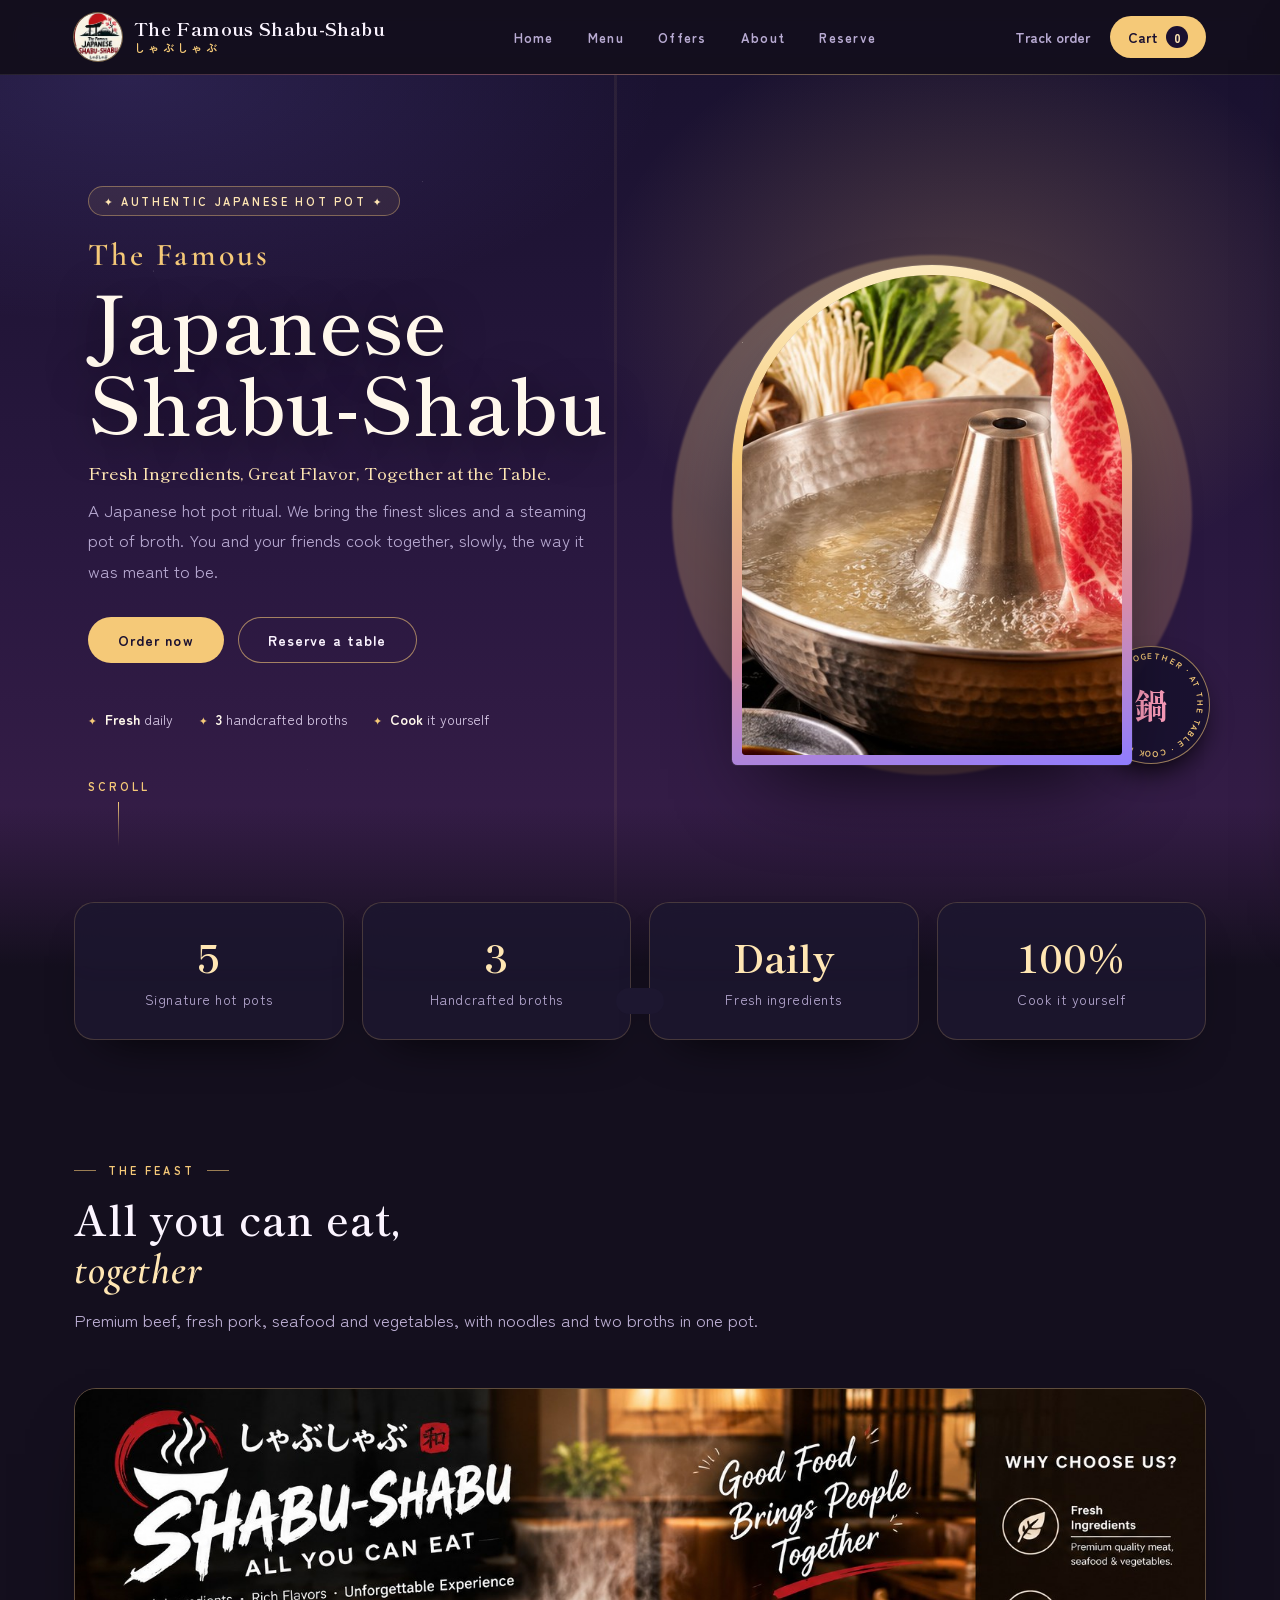
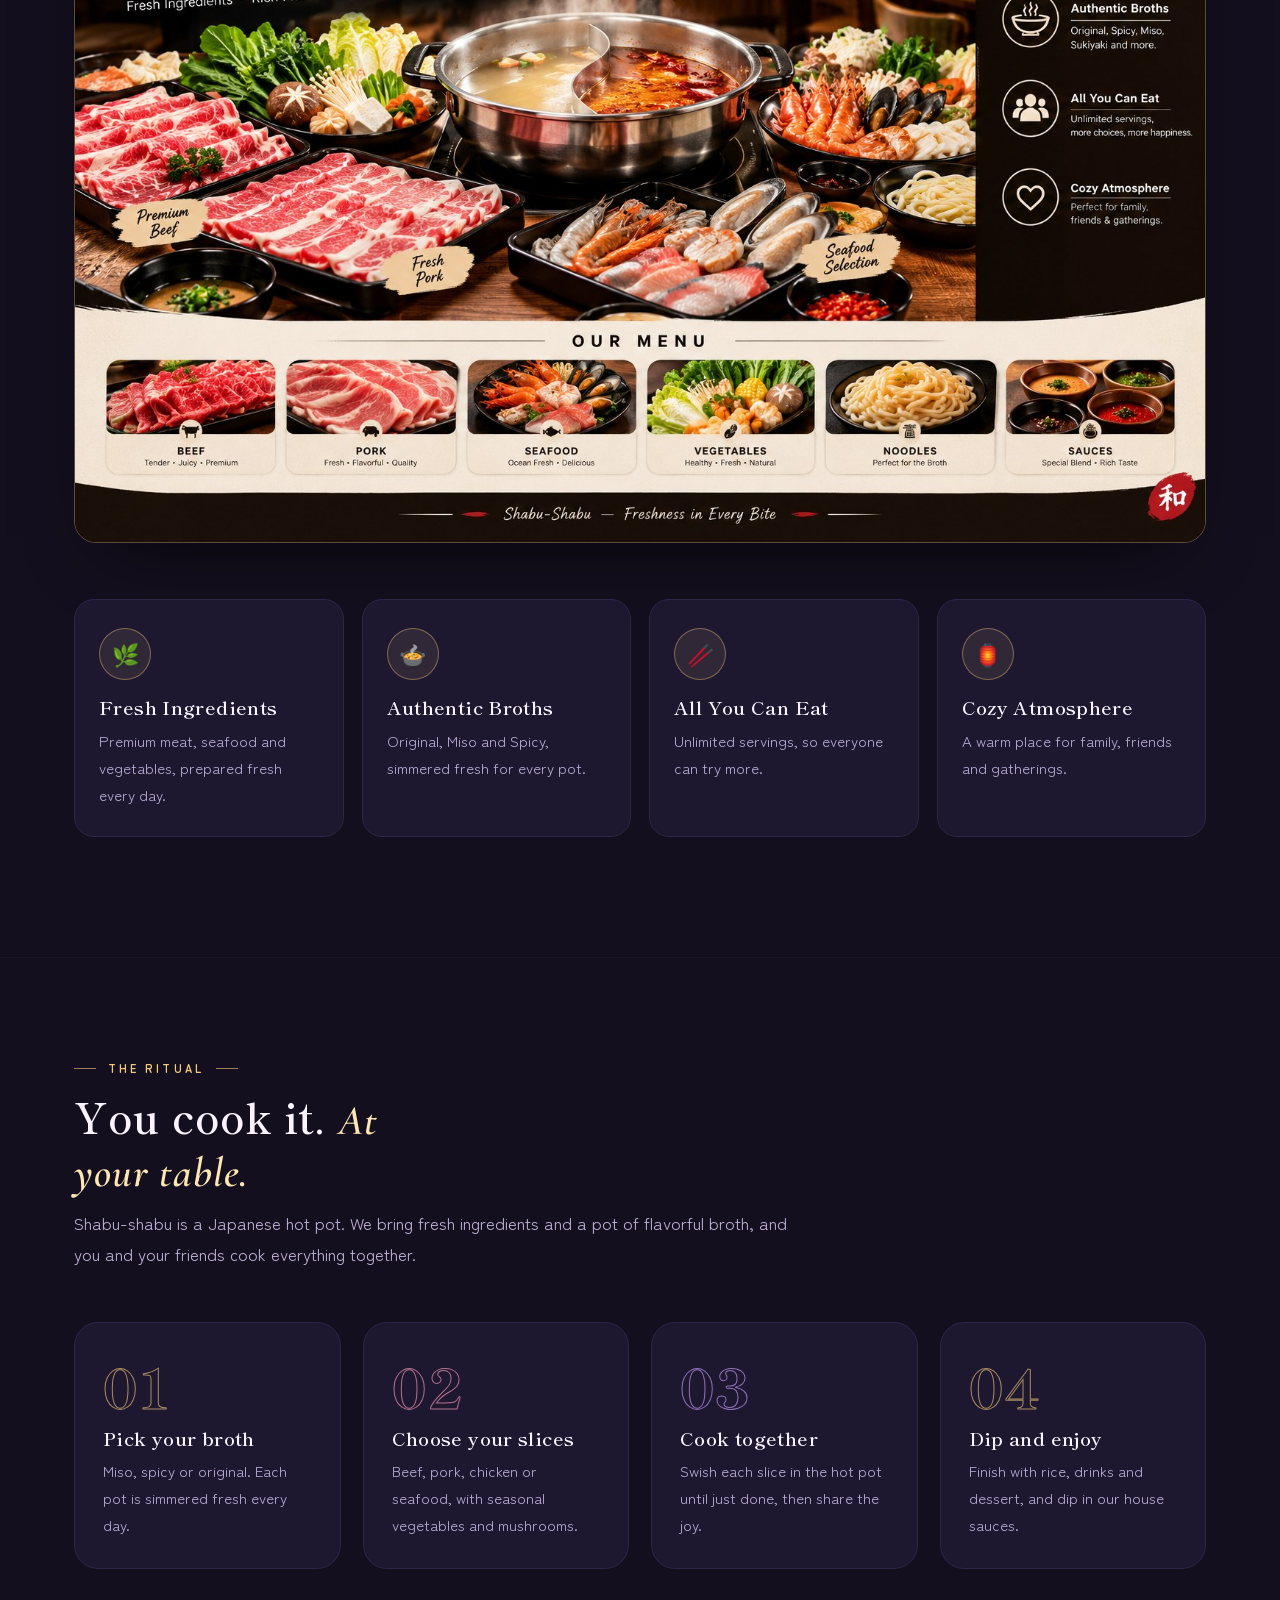
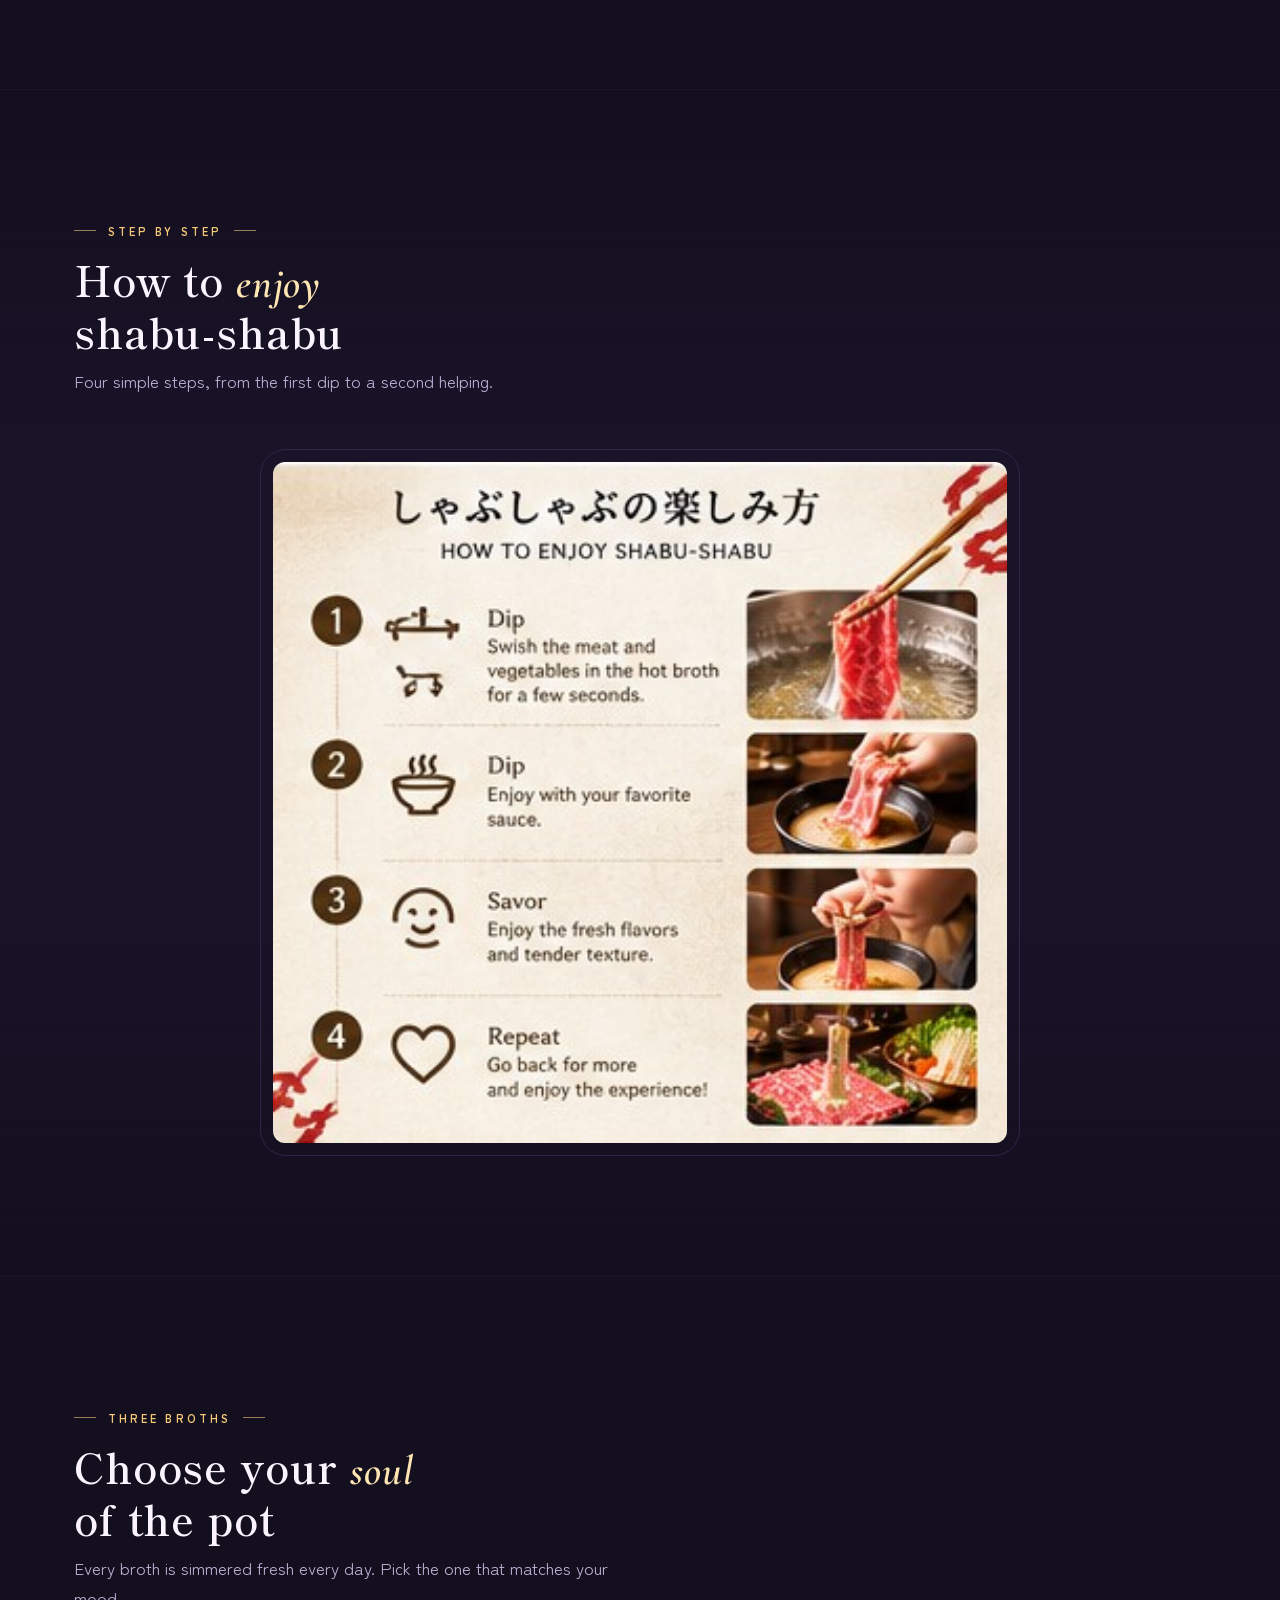
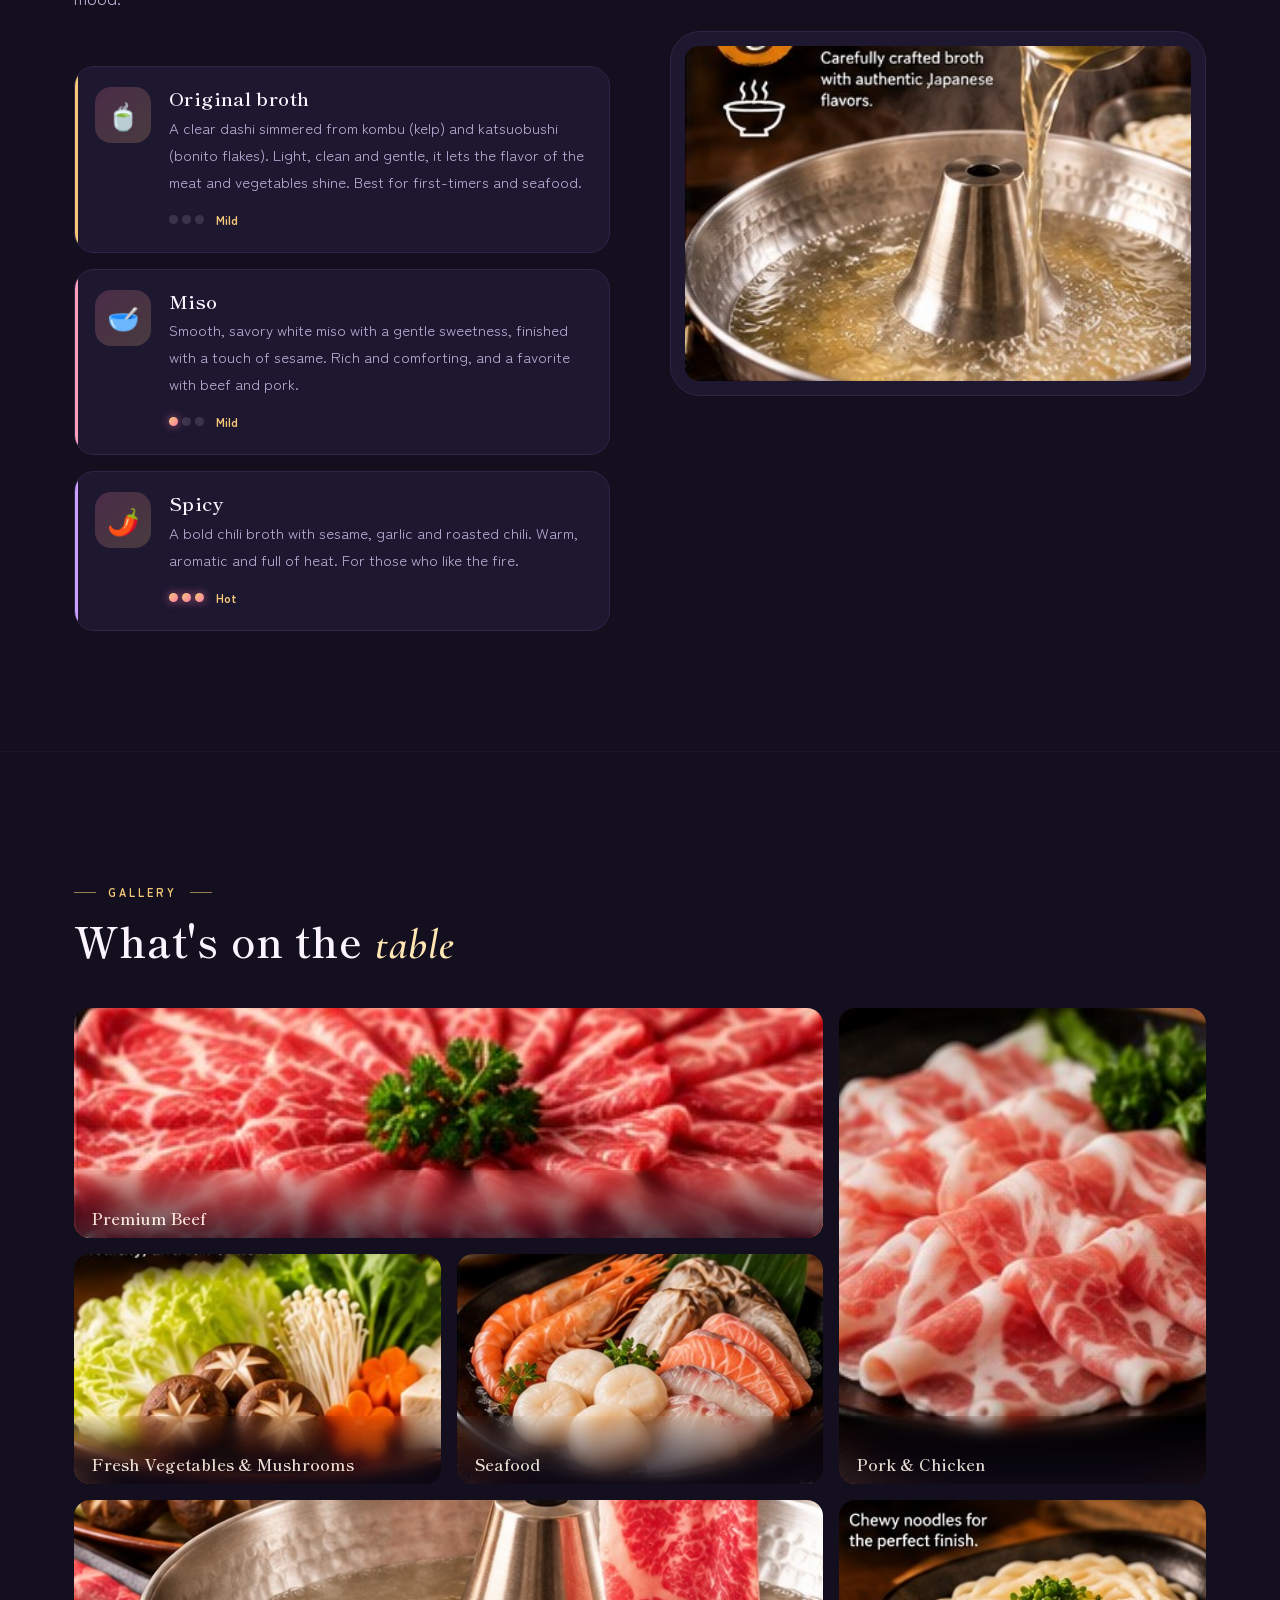
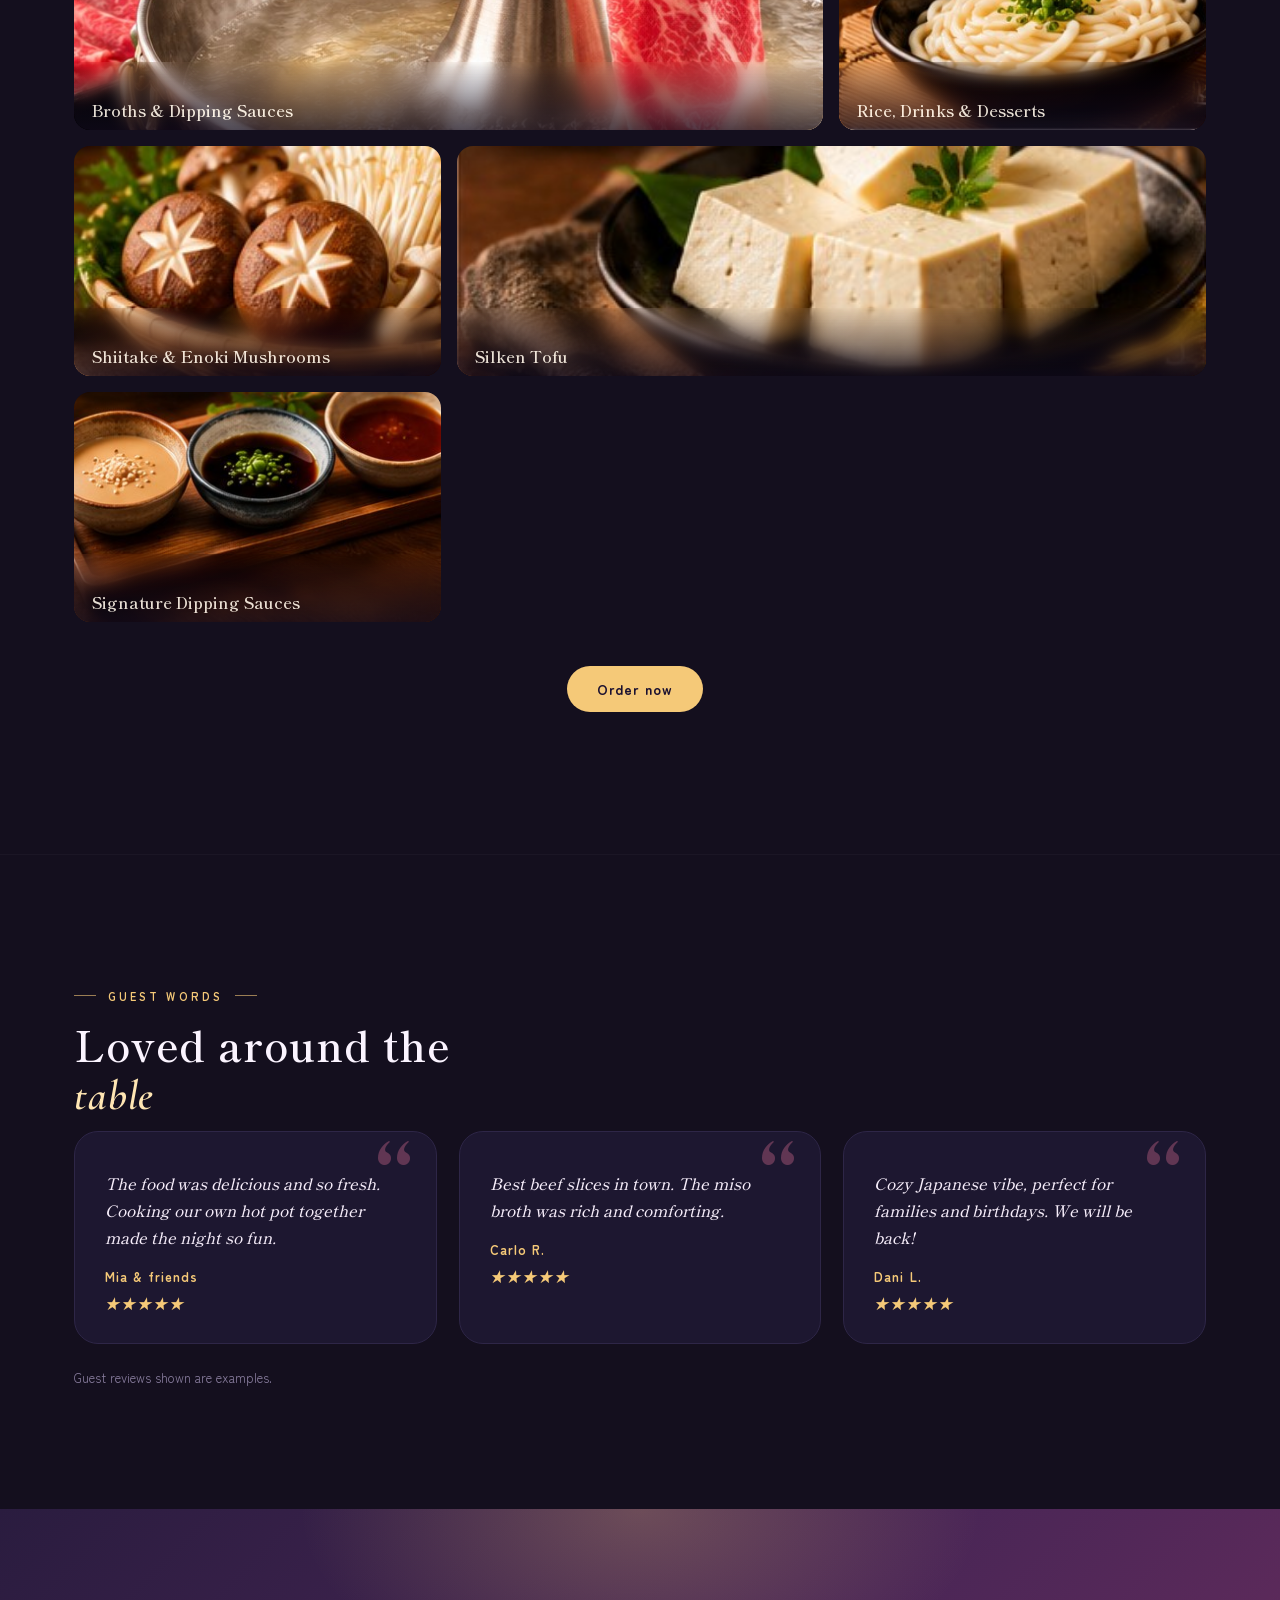
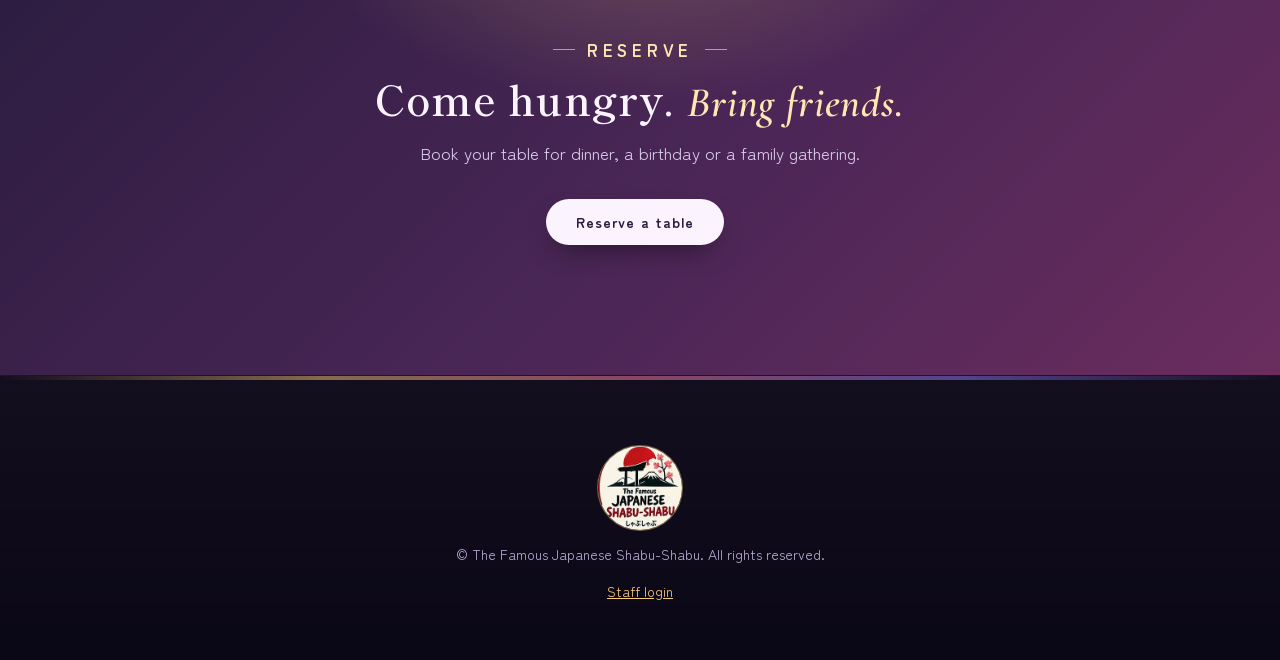
<file: index.html>
<!DOCTYPE html>
<html lang="en">
<head>
<meta charset="utf-8">
<meta name="viewport" content="width=device-width, initial-scale=1, viewport-fit=cover">
<title>The Famous Japanese Shabu-Shabu | Hot Pot You Cook at Your Table</title>
<meta name="description" content="The Famous Japanese Shabu-Shabu: premium beef, pork, chicken and seafood hot pot with miso, spicy and original broths. Reserve your table.">
<link rel="preconnect" href="https://fonts.googleapis.com">
<link rel="preconnect" href="https://fonts.gstatic.com" crossorigin>
<link href="https://fonts.googleapis.com/css2?family=Cormorant+Garamond:ital,wght@0,500;0,600;0,700;1,500;1,600&family=Shippori+Mincho:wght@500;700;800&family=Zen+Maru+Gothic:wght@400;500;700&display=swap" rel="stylesheet">
<link rel="stylesheet" href="style.css">
</head>
<body>

<!-- ================= NAVIGATION ================= -->
<header class="nav">
  <div class="wrap nav-in">
    <a href="#home" class="brand" aria-label="Home"><img src="images/logo.jpg" alt="The Famous Japanese Shabu-Shabu logo"><span class="brand-text"><b data-bind="shortName"></b><small>しゃぶしゃぶ</small></span></a>
    <nav class="links">
      <a href="#home">Home</a><a href="#menu">Menu</a><a href="#offers">Offers</a><a href="#about">About</a><a href="#reserve">Reserve</a>
    </nav>
    <div class="acts">
      <button class="lnk" id="trackBtn">Track order</button>
      <button class="cartb">Cart <span class="cc">0</span></button>
    </div>
  </div>
</header>

<!-- ================= HOME ================= -->
<div class="view" id="home">

  <section class="hero">
    <div class="hero-bg" aria-hidden="true"></div>
    <div class="wrap hero-grid">
      <div class="hero-text">
        <span class="eyebrow">✦ Authentic Japanese Hot Pot ✦</span>
        <h1><span class="h1a">The Famous</span><span class="h1b">Japanese<br>Shabu-Shabu</span></h1>
        <p class="slo" data-bind="slogan"></p>
        <p class="tag" id="tagline"></p>
        <div class="cta-row">
          <a class="btn" href="#menu">Order now</a>
          <a class="btn o" href="#reserve">Reserve a table</a>
        </div>
        <ul class="hero-note" aria-label="Highlights">
          <li><b>Fresh</b> daily</li>
          <li><b>3</b> handcrafted broths</li>
          <li><b>Cook</b> it yourself</li>
        </ul>
        <a class="scroll-cue" href="#menu" aria-label="Scroll to menu"><span>Scroll</span><i></i></a>
      </div>
      <div class="hero-art">
        <div class="ring"><img class="ph" src="images/soup.jpg" alt="Hot pot with sliced beef, vegetables and mushrooms"></div>
        <div class="seal" aria-hidden="true">
          <svg viewBox="0 0 200 200">
            <defs><path id="circ" d="M100,100 m-78,0 a78,78 0 1,1 156,0 a78,78 0 1,1 -156,0"/></defs>
            <text><textPath href="#circ">FRESH · TOGETHER · AT THE TABLE · COOK IT YOURSELF · </textPath></text>
          </svg>
          <span class="seal-kanji">鍋</span>
        </div>
      </div>
    </div>
  </section>

  <div class="marq"><div id="ticker"></div></div>

  <div class="wrap stat-strip" id="statGrid"></div>

  <section class="sec feast">
    <div class="wrap">
      <p class="kicker">The Feast</p>
      <h2>All you can eat, <em>together</em></h2>
      <p class="lead">Premium beef, fresh pork, seafood and vegetables, with noodles and two broths in one pot.</p>
      <figure class="poster rv"><img src="images/feast-poster.jpg" alt="All-you-can-eat shabu-shabu feast with premium beef, fresh pork, seafood, vegetables, noodles and a two-flavour hot pot" loading="lazy"></figure>
      <div class="highlights">
        <article class="hl rv"><span aria-hidden="true">🌿</span><h3>Fresh Ingredients</h3><p>Premium meat, seafood and vegetables, prepared fresh every day.</p></article>
        <article class="hl rv" style="--d:90ms"><span aria-hidden="true">🍲</span><h3>Authentic Broths</h3><p>Original, Miso and Spicy, simmered fresh for every pot.</p></article>
        <article class="hl rv" style="--d:180ms"><span aria-hidden="true">🥢</span><h3>All You Can Eat</h3><p>Unlimited servings, so everyone can try more.</p></article>
        <article class="hl rv" style="--d:270ms"><span aria-hidden="true">🏮</span><h3>Cozy Atmosphere</h3><p>A warm place for family, friends and gatherings.</p></article>
      </div>
    </div>
  </section>

  <section class="sec ritual">
    <div class="wrap">
      <p class="kicker">The Ritual</p>
      <h2>You cook it. <em>At your table.</em></h2>
      <p class="lead">Shabu-shabu is a Japanese hot pot. We bring fresh ingredients and a pot of flavorful broth, and you and your friends cook everything together.</p>
      <div class="ritual-grid" id="ritualGrid"></div>
    </div>
  </section>

  <section class="sec howto-sec">
    <div class="wrap">
      <p class="kicker">Step by step</p>
      <h2>How to <em>enjoy</em> shabu-shabu</h2>
      <p class="lead">Four simple steps, from the first dip to a second helping.</p>
      <figure class="howto"><img src="images/howto.jpg" alt="How to enjoy shabu-shabu: dip the meat and vegetables in the hot broth, dip in your favorite sauce, savor, and repeat" loading="lazy"></figure>
    </div>
  </section>

  <section class="sec broths">
    <div class="wrap broth-wrap">
      <div class="broth-text">
        <p class="kicker">Three Broths</p>
        <h2>Choose your <em>soul</em> of the pot</h2>
        <p class="lead">Every broth is simmered fresh every day. Pick the one that matches your mood.</p>
        <div class="broth-list" id="brothGrid"></div>
      </div>
      <div class="broth-img"><img src="images/broth.jpg" alt="Hot pot broths with dipping sauces" loading="lazy"></div>
    </div>
  </section>

  <section class="sec gallery">
    <div class="wrap">
      <p class="kicker">Gallery</p>
      <h2>What's on the <em>table</em></h2>
      <div class="gal" id="galGrid"></div>
      <p class="center-btn"><a class="btn" href="#menu">Order now</a></p>
    </div>
  </section>

  <section class="sec quotes">
    <div class="wrap">
      <p class="kicker">Guest Words</p>
      <h2>Loved around the <em>table</em></h2>
      <div class="quote-grid" id="reviewGrid"></div>
      <small class="fine">Guest reviews shown are examples.</small>
    </div>
  </section>

  <section class="cta-band">
    <div class="wrap">
      <p class="kicker light">Reserve</p>
      <h2>Come hungry. <em>Bring friends.</em></h2>
      <p>Book your table for dinner, a birthday or a family gathering.</p>
      <a class="btn light" href="#reserve">Reserve a table</a>
    </div>
  </section>
</div>

<!-- ================= MENU ================= -->
<section class="view page" id="menu">
  <div class="page-head">
    <span class="page-kanji" aria-hidden="true">食</span>
    <p class="kicker">Order Online</p>
    <h1>Our <em>Hot Pots</em></h1>
    <p class="lead">Choose your pot and broth, add it to your order, and we will prepare it fresh. Dine-in, pickup or delivery.</p>
  </div>
  <div class="wrap">
    <div class="menu-grid" id="menuGrid"></div>

    <div class="sub-head">
      <p class="kicker">Extras</p>
      <h2>Add-ons &amp; <em>drinks</em></h2>
    </div>
    <div class="addon-grid" id="addonGrid"></div>

    <div class="sub-head">
      <p class="kicker">Served with every pot</p>
      <h2>House <em>dipping sauces</em></h2>
    </div>
    <div class="dip-grid" id="dipGrid"></div>
  </div>
</section>

<!-- ================= OFFERS ================= -->
<section class="view page" id="offers">
  <div class="page-head">
    <span class="page-kanji" aria-hidden="true">福</span>
    <p class="kicker">Deals</p>
    <h1>Deals for the <em>whole table</em></h1>
    <p class="lead">Share one big pot and save more. Ask our staff for the latest promos.</p>
  </div>
  <div class="wrap">
    <div class="tickets" id="promoGrid"></div>
    <p class="center-btn"><a class="btn" href="#reserve">Reserve for your group</a></p>
  </div>
</section>

<!-- ================= ABOUT ================= -->
<section class="view page" id="about">
  <div class="page-head">
    <span class="page-kanji" aria-hidden="true">和</span>
    <p class="kicker">Our Story</p>
    <h1>Cozy, modern, <em>Japanese</em></h1>
  </div>
  <div class="wrap">
    <div class="about-grid">
      <div class="about-text">
        <p class="lead">Wooden tables, warm lighting and Japanese decorations, in a lively area near malls, schools and offices. We made a place where a meal becomes an event.</p>
        <p class="who"><span>Friends</span><span>Families</span><span>Students</span><span>Office workers</span><span>Japanese food lovers</span></p>
        <blockquote>“The food was delicious and the ingredients were very fresh. Cooking my own food with my friends was the best part. I will definitely come back!”<cite>Sample customer feedback</cite></blockquote>
      </div>
      <figure class="about-img"><img src="images/store.jpg" alt="Store interior with wooden tables and cherry blossom decor" loading="lazy"><figcaption>Our dining room</figcaption></figure>
    </div>

    <div class="values" id="valueGrid"></div>

    <div class="sub-head">
      <p class="kicker">Questions</p>
      <h2>Frequently <em>asked</em></h2>
    </div>
    <div class="faq" id="faqList"></div>
  </div>
</section>

<!-- ================= RESERVE ================= -->
<section class="view page" id="reserve">
  <div class="page-head">
    <span class="page-kanji" aria-hidden="true">席</span>
    <p class="kicker">Reserve</p>
    <h1>Come hungry. <em>Bring friends.</em></h1>
    <p class="lead">Reserve a table, and follow us for promos.</p>
  </div>
  <div class="wrap reserve-grid">
    <div class="info-card">
      <p><b>Opening hours</b><span data-bind="hours"></span></p>
      <p><b>Address</b><span data-bind="address"></span></p>
      <p><b>Mobile</b><span data-bind="phone"></span></p>
      <p><b>Follow us</b><span class="soc"><a data-social="facebook" href="#">Facebook</a><a data-social="instagram" href="#">Instagram</a><a data-social="tiktok" href="#">TikTok</a></span></p>
      <p class="handle" data-bind="handle"></p>
    </div>
    <form class="rsv" id="rsvForm" novalidate>
      <h3>Reserve my table</h3>
      <label>Your name<input id="rsvName" autocomplete="name"></label>
      <div class="r2">
        <label>Date<input id="rsvDate" type="date"></label>
        <label>Guests<input id="rsvGuests" type="number" min="1" max="20" value="2"></label>
      </div>
      <label>Broth<select id="rsvSoup"></select></label>
      <button type="submit">Confirm reservation</button>
      <div id="rsvMsg" role="status"></div>
    </form>
  </div>
</section>

<footer class="footer">
  <div class="wrap footer-in">
    <img src="images/logo.jpg" alt="" class="foot-logo">
    <p>© The Famous Japanese Shabu-Shabu. All rights reserved.</p>
    <p><a href="admin.html">Staff login</a></p>
  </div>
</footer>

<!-- ================= CART & DIALOGS ================= -->
<button class="fab" aria-label="Open cart">🛒<span class="cc">0</span></button>
<div class="ov" id="ov"></div>
<aside id="drawer" aria-label="Your order">
  <h3>Your order <button id="closeCart" aria-label="Close">×</button></h3>
  <div id="cartList"></div>
  <div class="tot"><span>Subtotal</span><span id="cartTotal">₱0</span></div>
  <button class="btn wide" id="checkoutBtn">Checkout</button>
</aside>

<dialog class="dlg" id="co"><form id="coForm" novalidate>
  <h3>Checkout</h3>
  <label>Your name<input id="cname" autocomplete="name"></label>
  <label>Mobile number<input id="phone" type="tel" placeholder="09123456789"></label>
  <div class="r2"><label>Order type<select id="orderType"></select></label><label>Payment<select id="payment"></select></label></div>
  <label id="addrWrap" hidden>Delivery address<input id="addr"></label>
  <label>Notes (optional)<textarea id="notes" rows="2"></textarea></label>
  <div class="sum" id="sum"></div>
  <p class="err" id="coErr"></p>
  <button class="btn wide" type="submit">Place order</button>
  <button class="btn dk wide" type="button" data-close>Cancel</button>
</form></dialog>

<dialog class="dlg" id="done">
  <h3>Order received!</h3>
  <p>Thank you! Your order number is:</p>
  <div class="big" id="doneId"></div>
  <p>Save it to track your order using “Track order” at the top.</p>
  <button class="btn wide" data-close>Close</button>
</dialog>

<dialog class="dlg" id="tr">
  <form id="trackForm"><h3>Track your order</h3>
    <label>Order number<input id="trackId" placeholder="FS-1001"></label>
    <button class="btn wide" type="submit">Check status</button>
  </form>
  <div id="trackOut"></div>
  <button class="btn dk wide" data-close>Close</button>
</dialog>

<dialog class="dlg" id="lb" style="width:min(900px,96vw);padding:12px">
  <img id="lbImg" alt="" style="width:100%;border-radius:6px">
  <button class="btn dk wide" data-close>Close</button>
</dialog>

<div class="toast" id="toast" role="status"></div>
<script src="script.js"></script>
</body>
</html>
</file>
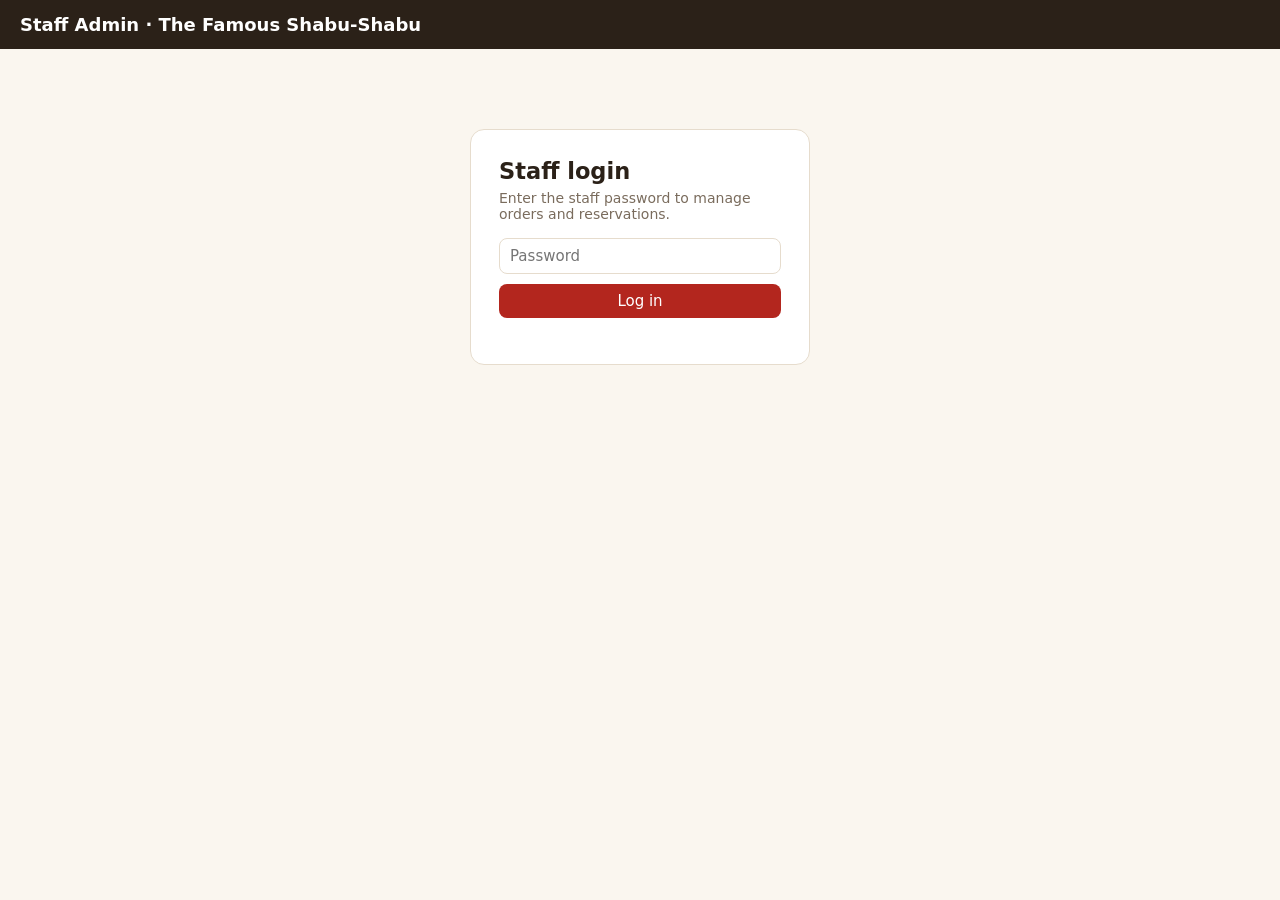
<file: admin.html>
<!DOCTYPE html>
<html lang="en">
<head>
<meta charset="utf-8">
<meta name="viewport" content="width=device-width, initial-scale=1">
<meta name="robots" content="noindex">
<title>Staff Admin | The Famous Shabu-Shabu</title>
<style>
  :root { --red:#b3261e; --ink:#2b2118; --paper:#faf6ef; --line:#e6dccd; --muted:#7a6c5d; --ok:#2e7d32; --warn:#b26a00; }
  * { box-sizing: border-box; }
  body { margin:0; font-family: system-ui, -apple-system, "Segoe UI", Roboto, sans-serif; background:var(--paper); color:var(--ink); font-size:15px; }
  header { background:var(--ink); color:#fff; padding:14px 20px; display:flex; align-items:center; justify-content:space-between; gap:12px; flex-wrap:wrap; }
  header h1 { font-size:18px; margin:0; font-weight:600; }
  header a { color:#f3d9d6; font-size:13px; }
  main { max-width:1100px; margin:0 auto; padding:20px; }
  button { font:inherit; cursor:pointer; border:0; border-radius:8px; padding:8px 14px; background:var(--red); color:#fff; }
  button.ghost { background:#fff; color:var(--ink); border:1px solid var(--line); }
  button.small { padding:5px 10px; font-size:13px; }
  input, select { font:inherit; padding:8px 10px; border:1px solid var(--line); border-radius:8px; background:#fff; }
  .login { max-width:340px; margin:80px auto; background:#fff; border:1px solid var(--line); border-radius:14px; padding:28px; }
  .login h2 { margin:0 0 6px; }
  .login p { color:var(--muted); margin:0 0 16px; font-size:14px; }
  .login input { width:100%; margin-bottom:10px; }
  .login button { width:100%; }
  .err { color:var(--red); font-size:13px; min-height:18px; }
  .hidden { display:none !important; }
  .stats { display:grid; grid-template-columns:repeat(auto-fit,minmax(170px,1fr)); gap:12px; margin-bottom:18px; }
  .stat { background:#fff; border:1px solid var(--line); border-radius:12px; padding:14px; }
  .stat b { display:block; font-size:22px; }
  .stat span { color:var(--muted); font-size:13px; }
  .tabs { display:flex; gap:8px; margin-bottom:14px; flex-wrap:wrap; }
  .tabs button { background:#fff; color:var(--ink); border:1px solid var(--line); }
  .tabs button.on { background:var(--ink); color:#fff; border-color:var(--ink); }
  .toolbar { display:flex; gap:8px; align-items:center; flex-wrap:wrap; margin-bottom:14px; }
  .toolbar .sp { flex:1; }
  .card { background:#fff; border:1px solid var(--line); border-radius:12px; padding:16px; margin-bottom:12px; }
  .card-top { display:flex; justify-content:space-between; gap:10px; flex-wrap:wrap; align-items:flex-start; }
  .oid { font-weight:700; font-size:16px; }
  .when { color:var(--muted); font-size:13px; }
  .pill { display:inline-block; padding:3px 9px; border-radius:99px; font-size:12px; background:#f0e8db; color:var(--ink); }
  .pill.Pending { background:#fff1d6; color:var(--warn); }
  .pill.Preparing { background:#e3eefc; color:#1f5fa8; }
  .pill.Ready { background:#e4f4e5; color:var(--ok); }
  .pill.Completed { background:#eee; color:#555; }
  .pill.Cancelled { background:#fbe3e1; color:var(--red); }
  ul.items { margin:10px 0; padding-left:18px; }
  .info { font-size:14px; color:var(--muted); line-height:1.6; }
  .info b { color:var(--ink); }
  .row { display:flex; justify-content:space-between; align-items:center; gap:10px; flex-wrap:wrap; margin-top:10px; padding-top:10px; border-top:1px dashed var(--line); }
  .total { font-size:17px; font-weight:700; }
  table { width:100%; border-collapse:collapse; background:#fff; border:1px solid var(--line); border-radius:12px; overflow:hidden; }
  th, td { text-align:left; padding:10px 12px; border-bottom:1px solid var(--line); font-size:14px; vertical-align:top; }
  th { background:#f3ece0; font-weight:600; }
  .empty { text-align:center; color:var(--muted); padding:40px 10px; background:#fff; border:1px dashed var(--line); border-radius:12px; }
  .note { font-size:13px; color:var(--muted); margin-top:18px; }
  .ok-text { color:var(--ok); }
  @media (max-width:600px) { th:nth-child(4), td:nth-child(4) { display:none; } }
</style>
</head>
<body>

<header>
  <h1>Staff Admin · The Famous Shabu-Shabu</h1>
  <div id="hdrActs" class="hidden">
    <a href="index.html">← Back to website</a>
    &nbsp;&nbsp;<button class="ghost small" id="logoutBtn">Log out</button>
  </div>
</header>

<!-- LOGIN -->
<section id="loginView" class="login">
  <h2>Staff login</h2>
  <p>Enter the staff password to manage orders and reservations.</p>
  <input type="password" id="pw" placeholder="Password" autocomplete="current-password">
  <button id="loginBtn">Log in</button>
  <div class="err" id="loginErr"></div>
</section>

<!-- ADMIN -->
<main id="adminView" class="hidden">
  <div class="stats">
    <div class="stat"><b id="stOrders">0</b><span>Orders (all)</span></div>
    <div class="stat"><b id="stPending">0</b><span>Open orders</span></div>
    <div class="stat"><b id="stSales">₱0</b><span>Sales (excl. cancelled)</span></div>
    <div class="stat"><b id="stRes">0</b><span>Reservations</span></div>
  </div>

  <div class="tabs">
    <button class="on" data-tab="orders">Orders</button>
    <button data-tab="reservations">Reservations</button>
  </div>

  <!-- Orders tab -->
  <section id="tab-orders">
    <div class="toolbar">
      <select id="filterStatus">
        <option value="">All statuses</option>
        <option>Pending</option><option>Preparing</option><option>Ready</option><option>Completed</option><option>Cancelled</option>
      </select>
      <input type="search" id="search" placeholder="Search name, phone or order no.">
      <span class="sp"></span>
      <button class="ghost small" id="exportBtn">Export CSV</button>
      <button class="ghost small" id="refreshBtn">Refresh</button>
    </div>
    <div id="orderList"></div>
  </section>

  <!-- Reservations tab -->
  <section id="tab-reservations" class="hidden">
    <div class="toolbar">
      <span class="sp"></span>
      <button class="ghost small" id="refreshBtn2">Refresh</button>
    </div>
    <div id="resList"></div>
  </section>

  <p class="note">
    Orders and reservations are saved in this browser's local storage, the same place the website saves them.
    Orders placed on other phones or computers will not appear here until the site is connected to a server.
  </p>
</main>

<script>
// ---- settings (keep in sync with CONFIG in script.js) ----
const ADMIN_PASSWORD = "admin123"; // CHANGE THIS. Client-side only, so it is not real security.
const CURRENCY = "₱";
const STATUSES = ["Pending", "Preparing", "Ready", "Completed", "Cancelled"];

// ---- storage (same keys as script.js) ----
const load = (k, d) => { try { return JSON.parse(localStorage.getItem(k)) || d; } catch (e) { return d; } };
const store = (k, v) => { try { localStorage.setItem(k, JSON.stringify(v)); } catch (e) {} };
const getOrders = () => load("fs_orders", []);
const setOrders = a => store("fs_orders", a);
const getRes = () => load("fs_res", []);
const setRes = a => store("fs_res", a);

const $ = s => document.querySelector(s);
const $$ = s => [...document.querySelectorAll(s)];
const money = n => CURRENCY + Number(n || 0).toLocaleString();
const esc = s => String(s ?? "").replace(/[&<>"']/g, c => ({ "&": "&amp;", "<": "&lt;", ">": "&gt;", '"': "&quot;", "'": "&#39;" }[c]));
const fmt = t => new Date(t).toLocaleString("en-PH", { dateStyle: "medium", timeStyle: "short" });

// ---- login ----
function showAdmin(on) {
  $("#loginView").classList.toggle("hidden", on);
  $("#adminView").classList.toggle("hidden", !on);
  $("#hdrActs").classList.toggle("hidden", !on);
  if (on) renderAll();
}
$("#loginBtn").onclick = tryLogin;
$("#pw").onkeydown = e => { if (e.key === "Enter") tryLogin(); };
function tryLogin() {
  if ($("#pw").value === ADMIN_PASSWORD) {
    sessionStorage.setItem("fs_admin", "1");
    $("#pw").value = ""; $("#loginErr").textContent = "";
    showAdmin(true);
  } else {
    $("#loginErr").textContent = "Wrong password.";
  }
}
$("#logoutBtn").onclick = () => { sessionStorage.removeItem("fs_admin"); showAdmin(false); };
if (sessionStorage.getItem("fs_admin") === "1") showAdmin(true);

// ---- tabs ----
$$(".tabs button").forEach(b => b.onclick = () => {
  $$(".tabs button").forEach(x => x.classList.toggle("on", x === b));
  $("#tab-orders").classList.toggle("hidden", b.dataset.tab !== "orders");
  $("#tab-reservations").classList.toggle("hidden", b.dataset.tab !== "reservations");
});

// ---- stats ----
function renderStats() {
  const orders = getOrders();
  const open = orders.filter(o => o.status === "Pending" || o.status === "Preparing" || o.status === "Ready").length;
  const sales = orders.filter(o => o.status !== "Cancelled").reduce((a, o) => a + Number(o.total || 0), 0);
  $("#stOrders").textContent = orders.length;
  $("#stPending").textContent = open;
  $("#stSales").textContent = money(sales);
  $("#stRes").textContent = getRes().length;
}

// ---- orders ----
function renderOrders() {
  const status = $("#filterStatus").value;
  const q = $("#search").value.trim().toLowerCase();
  const list = getOrders().filter(o => {
    if (status && o.status !== status) return false;
    if (!q) return true;
    const c = o.customer || {};
    return [o.id, c.name, c.phone].some(x => String(x || "").toLowerCase().includes(q));
  });
  if (!list.length) { $("#orderList").innerHTML = `<div class="empty">No orders match.</div>`; return; }

  $("#orderList").innerHTML = list.map(o => {
    const c = o.customer || {};
    const items = (o.items || []).map(i =>
      `<li>${i.qty}× ${esc(i.name)}${i.soup ? " (" + esc(i.soup) + ")" : ""} <span class="when">${money(i.price * i.qty)}</span></li>`).join("");
    return `
    <article class="card" data-id="${esc(o.id)}">
      <div class="card-top">
        <div>
          <div class="oid">${esc(o.id)} <span class="pill ${esc(o.status)}">${esc(o.status)}</span></div>
          <div class="when">${fmt(o.createdAt)}</div>
        </div>
        <div>
          <select class="status" data-id="${esc(o.id)}">
            ${STATUSES.map(s => `<option ${s === o.status ? "selected" : ""}>${s}</option>`).join("")}
          </select>
        </div>
      </div>
      <ul class="items">${items || "<li>No items</li>"}</ul>
      <div class="info">
        <b>Customer:</b> ${esc(c.name)} · ${esc(c.phone)}<br>
        <b>Type:</b> ${esc(o.type)} · <b>Payment:</b> ${esc(o.payment)}
        ${c.address ? `<br><b>Address:</b> ${esc(c.address)}` : ""}
        ${o.notes ? `<br><b>Notes:</b> ${esc(o.notes)}` : ""}
      </div>
      <div class="row">
        <span class="info">Subtotal ${money(o.subtotal)}${o.fee ? " · Delivery " + money(o.fee) : ""}</span>
        <span class="total">Total ${money(o.total)}</span>
      </div>
    </article>`;
  }).join("");
}
$("#orderList").addEventListener("change", e => {
  if (!e.target.matches(".status")) return;
  const orders = getOrders();
  const o = orders.find(x => x.id === e.target.dataset.id);
  if (!o) return;
  o.status = e.target.value;
  setOrders(orders);
  renderStats(); renderOrders();
});
$("#filterStatus").onchange = renderOrders;
$("#search").oninput = renderOrders;

// ---- reservations ----
function renderRes() {
  const list = getRes();
  if (!list.length) { $("#resList").innerHTML = `<div class="empty">No reservations yet.</div>`; return; }
  $("#resList").innerHTML = `
    <table>
      <thead><tr><th>Name</th><th>Date</th><th>Guests</th><th>Broth</th><th>Requested</th><th></th></tr></thead>
      <tbody>${list.map(r => `
        <tr>
          <td>${esc(r.name)}</td>
          <td>${esc(r.date)}</td>
          <td>${esc(r.guests)}</td>
          <td>${esc(r.soup)}</td>
          <td>${fmt(r.createdAt)}</td>
          <td><button class="ghost small" data-del="${esc(r.id)}">Remove</button></td>
        </tr>`).join("")}
      </tbody>
    </table>`;
}
$("#resList").addEventListener("click", e => {
  const id = e.target.dataset.del;
  if (!id) return;
  if (!confirm("Remove this reservation?")) return;
  setRes(getRes().filter(r => String(r.id) !== id));
  renderStats(); renderRes();
});

// ---- export ----
$("#exportBtn").onclick = () => {
  const rows = [["Order", "Date", "Status", "Customer", "Phone", "Type", "Payment", "Items", "Total"]];
  getOrders().forEach(o => rows.push([
    o.id, fmt(o.createdAt), o.status, o.customer?.name, o.customer?.phone, o.type, o.payment,
    (o.items || []).map(i => `${i.qty}x ${i.name}`).join("; "), o.total
  ]));
  const csv = rows.map(r => r.map(v => `"${String(v ?? "").replace(/"/g, '""')}"`).join(",")).join("\n");
  const a = document.createElement("a");
  a.href = URL.createObjectURL(new Blob([csv], { type: "text/csv" }));
  a.download = "orders.csv";
  a.click();
};

// ---- refresh ----
function renderAll() { renderStats(); renderOrders(); renderRes(); }
$("#refreshBtn").onclick = $("#refreshBtn2").onclick = renderAll;
</script>
</body>
</html>
</file>
<file: style.css>
/* =====================================================================
   The Famous Japanese Shabu-Shabu — "Moonlit Sakura" theme
   Elegant anime-inspired look: midnight indigo, sakura pink, moon gold,
   ink-outlined cards, halftone texture, soft rim-light glows.
   ===================================================================== */

:root {
  --ink: #f7eefb;          /* main text on dark */
  --ink2: #120d20;         /* deepest background */
  --paper: #171129;        /* page background */
  --card: #211a38;         /* card surfaces */
  --cream: #fbf4ff;
  --red: #ff7fa6;          /* sakura accent (primary) */
  --red2: #d94f84;         /* deeper sakura */
  --gold: #f5c978;         /* moon gold */
  --gold2: #ffe6b3;        /* pale gold */
  --mut: #b9abd3;          /* secondary text */
  --line: #3a2f5c;         /* hairlines */
  --violet: #8f7cff;       /* rim light */
  --glow: 0 0 0 1px #ffffff12, 0 18px 40px -18px #000c, 0 0 36px -10px #ff7fa655;

  --serif: "Shippori Mincho", "Hiragino Mincho ProN", "Yu Mincho", Georgia, serif;
  --sans: "Zen Maru Gothic", "Hiragino Maru Gothic ProN", system-ui, sans-serif;
  --script: "Cormorant Garamond", Garamond, "Times New Roman", serif;

  --halftone: radial-gradient(circle, #ffffff10 1px, transparent 1.4px);
  --seigaiha: url("data:image/svg+xml,%3Csvg xmlns='http://www.w3.org/2000/svg' width='44' height='22'%3E%3Cg fill='none' stroke='%23f5c978' stroke-width='1'%3E%3Ccircle cx='22' cy='22' r='21'/%3E%3Ccircle cx='22' cy='22' r='14'/%3E%3Ccircle cx='22' cy='22' r='7'/%3E%3Ccircle cx='0' cy='0' r='21'/%3E%3Ccircle cx='44' cy='0' r='21'/%3E%3C/g%3E%3C/svg%3E");

  box-sizing: border-box;
  padding-top: env(safe-area-inset-top, 0px);
  padding-bottom: env(safe-area-inset-bottom, 0px);
  color-scheme: dark;
}

*, *::before, *::after { box-sizing: border-box; }

html { scroll-behavior: smooth; scroll-padding-top: 90px; }

body {
  margin: 0;
  background:
    radial-gradient(1200px 600px at 85% -10%, #8f7cff26, transparent 60%),
    radial-gradient(900px 500px at -10% 30%, #ff7fa61f, transparent 60%),
    var(--paper);
  color: var(--ink);
  font: 400 16.5px/1.75 var(--sans);
  overflow-x: hidden;
  -webkit-font-smoothing: antialiased;
}

img { max-width: 100%; display: block; }
a { color: inherit; }
p { margin: 0 0 12px; }
button { font: inherit; cursor: pointer; border: 0; }

h1, h2, h3, h4 {
  font-family: var(--serif);
  font-weight: 700;
  line-height: 1.2;
  margin: 0;
  letter-spacing: 0.01em;
}

em {
  font-family: var(--script);
  font-style: italic;
  font-weight: 600;
  color: var(--red);
}

:focus-visible { outline: 2px solid var(--gold); outline-offset: 3px; border-radius: 6px; }
::selection { background: var(--red); color: #fff; }

.wrap { max-width: 1180px; margin: 0 auto; padding: 0 24px; }

/* ---------- Views ---------- */
.view { display: none; }
.view.active { display: block; animation: fade .7s cubic-bezier(.2,.7,.2,1) both; }
@keyframes fade { from { opacity: 0; transform: translateY(16px); } }

/* ---------- Navigation ---------- */
.nav {
  position: sticky;
  top: 0;
  z-index: 20;
  background: #120d20d9;
  backdrop-filter: saturate(160%) blur(16px);
  -webkit-backdrop-filter: saturate(160%) blur(16px);
  border-bottom: 1px solid #ffffff14;
  box-shadow: 0 10px 30px -18px #000;
}
.nav::after {
  content: "";
  position: absolute;
  left: 0; right: 0; bottom: -1px;
  height: 1px;
  background: linear-gradient(90deg, transparent, var(--red), var(--gold), transparent);
  opacity: .7;
}
.nav-in { display: flex; justify-content: space-between; align-items: center; height: 74px; gap: 16px; }

.brand { display: flex; align-items: center; gap: 12px; text-decoration: none; }
.brand img {
  width: 48px; height: 48px;
  border-radius: 50%;
  object-fit: cover;
  box-shadow: 0 0 0 2px var(--red), 0 0 0 5px #120d20, 0 0 22px #ff7fa666;
}
.brand-text b { display: block; font: 700 18px/1.1 var(--serif); color: var(--cream); letter-spacing: .02em; }
.brand-text small { display: block; font: 600 11px var(--sans); color: var(--gold); letter-spacing: .3em; }

.links { display: flex; gap: 6px; }
.links a {
  position: relative;
  text-decoration: none;
  font: 600 14px var(--sans);
  letter-spacing: .08em;
  color: var(--mut);
  padding: 9px 14px;
  border-radius: 999px;
  transition: color .25s, background .25s;
}
.links a:hover { color: var(--cream); background: #ffffff0d; }
.links a.active { color: var(--cream); background: linear-gradient(135deg, #ff7fa61f, #8f7cff1f); box-shadow: inset 0 0 0 1px #ff7fa655; }

.acts { display: flex; align-items: center; gap: 10px; }
.lnk {
  background: none;
  color: var(--mut);
  font: 600 14px var(--sans);
  padding: 8px 10px;
  border-radius: 999px;
  transition: color .2s;
}
.lnk:hover { color: var(--gold); }

.cartb {
  position: relative;
  display: inline-flex;
  align-items: center;
  gap: 8px;
  padding: 10px 18px;
  border-radius: 999px;
  color: #1a1030;
  font: 700 14px var(--sans);
  background: linear-gradient(135deg, var(--gold2), var(--gold) 45%, var(--red));
  box-shadow: 0 8px 22px -8px #f5c978aa, inset 0 1px 0 #fff8;
  transition: transform .25s, box-shadow .25s;
}
.cartb:hover { transform: translateY(-2px); box-shadow: 0 12px 28px -8px #ff7fa6aa, inset 0 1px 0 #fff8; }

.cc {
  display: inline-grid;
  place-items: center;
  min-width: 22px;
  height: 22px;
  padding: 0 6px;
  border-radius: 999px;
  background: #1a1030;
  color: var(--gold);
  font-size: 12px;
  font-weight: 800;
}
.cartb .cc { background: #1a1030; color: var(--gold2); }

.bump { animation: bump .55s cubic-bezier(.2,.8,.2,1); }
@keyframes bump { 40% { transform: scale(1.14); } }

/* ---------- Buttons ---------- */
.btn {
  position: relative;
  overflow: hidden;
  display: inline-flex;
  align-items: center;
  justify-content: center;
  gap: 8px;
  margin: 0 10px 10px 0;
  padding: 14px 30px;
  border-radius: 999px;
  text-decoration: none;
  font: 700 15px var(--sans);
  letter-spacing: .06em;
  color: #1a1030;
  background: linear-gradient(135deg, var(--gold2) 0%, var(--gold) 40%, var(--red) 100%);
  box-shadow: 0 10px 26px -10px #ff7fa6cc, inset 0 1px 0 #fffa;
  transition: transform .25s, box-shadow .3s, filter .3s;
}
.btn::after {
  content: "";
  position: absolute;
  top: 0; left: -60%;
  width: 40%; height: 100%;
  background: linear-gradient(100deg, transparent, #fff8, transparent);
  transform: skewX(-22deg);
  transition: left .75s ease;
}
.btn:hover { transform: translateY(-2px); box-shadow: 0 16px 34px -12px #ff7fa6dd, inset 0 1px 0 #fffa; }
.btn:hover::after { left: 130%; }
.btn:active { transform: translateY(0); }

.btn.o {
  background: #ffffff0a;
  color: var(--cream);
  box-shadow: inset 0 0 0 1.5px #f5c97899;
}
.btn.o:hover { background: #f5c9781a; box-shadow: inset 0 0 0 1.5px var(--gold), 0 10px 26px -14px #f5c978; }

.btn.light { background: var(--cream); color: #3b1a4a; box-shadow: 0 12px 28px -12px #0009; }
.btn.dk { background: #ffffff12; color: var(--cream); box-shadow: inset 0 0 0 1px #ffffff26; }
.btn.dk:hover { background: #ffffff1f; }
.btn.wide { display: flex; width: 100%; margin: 12px 0 0; }
.btn.sm { padding: 9px 16px; font-size: 13px; letter-spacing: .04em; }
.btn.add { margin: 0; }

/* ---------- Hero ---------- */
.hero {
  position: relative;
  overflow: hidden;
  padding: 88px 0 80px;
  isolation: isolate;
}
.hero-bg {
  position: absolute;
  inset: 0;
  z-index: -1;
  background:
    var(--halftone) 0 0 / 16px 16px,
    radial-gradient(60% 55% at 78% 30%, #ff7fa640, transparent 70%),
    radial-gradient(50% 50% at 15% 85%, #8f7cff38, transparent 70%);
  -webkit-mask-image: linear-gradient(180deg, #000 60%, transparent);
  mask-image: linear-gradient(180deg, #000 60%, transparent);
}
.hero::before {
  content: "";
  position: absolute;
  inset: auto -10% 0 -10%;
  height: 130px;
  background: linear-gradient(180deg, transparent, var(--paper));
  z-index: -1;
}
.hero-grid { display: grid; grid-template-columns: 1.05fr .95fr; gap: 56px; align-items: center; }

.eyebrow {
  display: inline-flex;
  align-items: center;
  gap: 8px;
  padding: 7px 16px;
  border-radius: 999px;
  background: #ffffff0f;
  color: var(--gold2);
  font: 600 12px var(--sans);
  letter-spacing: .22em;
  text-transform: uppercase;
  box-shadow: inset 0 0 0 1px #f5c97866;
}

.hero h1 {
  margin: 22px 0 22px;
  font-size: clamp(42px, 6vw, 78px);
  line-height: 1.04;
  letter-spacing: .005em;
}
.h1a {
  display: block;
  font: 600 .38em var(--script);
  color: var(--gold2);
  letter-spacing: .08em;
  margin-bottom: 6px;
}
.h1b {
  display: block;
  color: var(--cream);
  text-shadow: 0 0 40px #ff7fa640;
}

.slo { font: 600 19px var(--serif); color: var(--gold); margin-bottom: 10px; }
.tag { color: var(--mut); font-size: 17px; max-width: 34rem; }
.cta-row { margin-top: 30px; }

.hero-art { position: relative; display: grid; place-items: center; }
.ring {
  position: relative;
  width: min(440px, 88vw);
  aspect-ratio: 1;
  border-radius: 50%;
  padding: 12px;
  background: conic-gradient(from 200deg, var(--gold2), var(--red), var(--violet), var(--gold2));
  box-shadow: 0 30px 80px -30px #ff7fa6aa, 0 0 80px -20px #8f7cff88;
  animation: float 9s ease-in-out infinite;
}
.ring::after {
  content: "";
  position: absolute;
  inset: -22px;
  border-radius: 50%;
  border: 1px dashed #f5c97866;
  animation: spin 40s linear infinite;
}
.ring .ph {
  width: 100%;
  height: 100%;
  border-radius: 50%;
  object-fit: cover;
  box-shadow: inset 0 0 0 6px #120d2099;
}
@keyframes float { 50% { transform: translateY(-12px); } }
@keyframes spin { to { transform: rotate(360deg); } }

.seal {
  position: absolute;
  right: -8px;
  bottom: 6%;
  width: 124px;
  height: 124px;
  display: grid;
  place-items: center;
  border-radius: 50%;
  background: #120d20e6;
  box-shadow: inset 0 0 0 1px #f5c97899, 0 14px 30px -10px #000;
  animation: spin 26s linear infinite;
}
.seal svg { position: absolute; inset: 0; width: 100%; height: 100%; }
.seal text { fill: var(--gold); font: 700 14px var(--sans); letter-spacing: 3px; }
.seal-kanji { font: 700 34px var(--serif); color: var(--red); animation: spin 26s linear infinite reverse; }

/* Sakura petals (created by the script) */
.petal {
  position: absolute;
  top: -30px;
  background: radial-gradient(circle at 30% 30%, #fff, #ffc2d6 45%, #ff7fa6);
  border-radius: 80% 0 80% 0;
  opacity: .65;
  animation: petal linear infinite;
  pointer-events: none;
  z-index: 1;
  filter: drop-shadow(0 0 6px #ff7fa655);
}
@keyframes petal {
  0% { transform: translate3d(0, 0, 0) rotate(0); }
  100% { transform: translate3d(-80px, 110vh, 0) rotate(540deg); }
}
.hero { overflow: hidden; }

.marq { display: none !important; }

/* ---------- Ticker ---------- */
.marq {
  position: relative;
  z-index: 2;
  overflow: hidden;
  white-space: nowrap;
  padding: 14px 0;
  background: linear-gradient(90deg, #120d20, #211a38, #120d20);
  border-block: 1px solid #f5c97855;
}
.marq div {
  display: inline-block;
  font: italic 600 22px var(--script);
  color: var(--gold2);
  letter-spacing: .04em;
  animation: mq 42s linear infinite;
}
.marq div::after { content: "  ✦  "; color: var(--red); }
@keyframes mq { to { transform: translateX(-50%); } }

/* ---------- Stats ---------- */
.stat-strip {
  display: grid;
  grid-template-columns: repeat(4, 1fr);
  gap: 16px;
  margin-top: -36px;
  position: relative;
  z-index: 3;
}
.stat {
  text-align: center;
  padding: 22px 16px;
  border-radius: 20px;
  background: #211a38d9;
  backdrop-filter: blur(10px);
  box-shadow: var(--glow);
  border: 1px solid #ffffff10;
}
.stat b {
  display: block;
  font: 700 34px var(--serif);
  background: linear-gradient(135deg, var(--gold2), var(--red));
  -webkit-background-clip: text;
  background-clip: text;
  color: transparent;
}
.stat span { color: var(--mut); font-size: 14px; letter-spacing: .04em; }

/* ---------- Sections ---------- */
.sec { padding: 110px 0; position: relative; }
.sec.ritual { padding-top: 90px; }

.kicker {
  display: inline-flex;
  align-items: center;
  gap: 12px;
  font: 700 12px var(--sans);
  letter-spacing: .3em;
  text-transform: uppercase;
  color: var(--red);
  margin-bottom: 14px;
}
.kicker::before, .kicker::after {
  content: "";
  width: 28px;
  height: 1px;
  background: linear-gradient(90deg, var(--gold), transparent);
}
.kicker::after { transform: scaleX(-1); }
.kicker.light { color: var(--gold2); }
.kicker.light::before, .kicker.light::after { background: var(--gold2); }

h2 {
  font-size: clamp(32px, 4.2vw, 50px);
  line-height: 1.12;
  color: var(--cream);
  margin-bottom: 14px;
}
h2 em { font-size: 1.1em; }

.lead { color: var(--mut); font-size: 18px; max-width: 46rem; margin-bottom: 40px; }

.sub-head { margin: 80px 0 36px; }
.sub-head h2 { margin-bottom: 0; }

.center-btn { text-align: center; margin-top: 44px; }
.fine { display: block; margin-top: 22px; color: var(--mut); opacity: .7; font-size: 13px; }

/* Ritual */
.ritual-grid {
  display: grid;
  grid-template-columns: repeat(4, 1fr);
  gap: 22px;
  margin-top: 8px;
}
.step {
  position: relative;
  padding: 30px 26px;
  border-radius: 24px;
  background: var(--card);
  box-shadow: var(--glow);
  border: 1px solid #ffffff0d;
  overflow: hidden;
  transition: transform .4s cubic-bezier(.2,.7,.2,1), box-shadow .4s;
}
.step::before {
  content: "";
  position: absolute;
  inset: 0;
  background: var(--halftone) 0 0 / 14px 14px;
  opacity: .6;
  pointer-events: none;
}
.step:hover { transform: translateY(-8px); box-shadow: var(--glow), 0 24px 50px -20px #ff7fa6aa; }
.step i {
  display: inline-grid;
  place-items: center;
  width: 46px;
  height: 46px;
  border-radius: 50%;
  font: 700 17px var(--serif);
  font-style: normal;
  color: #1a1030;
  background: linear-gradient(135deg, var(--gold2), var(--gold));
  margin-bottom: 18px;
  box-shadow: 0 8px 18px -8px #f5c978;
}
.step h3 { font-size: 20px; color: var(--cream); margin-bottom: 8px; }
.step p { color: var(--mut); font-size: 15px; margin: 0; }

/* How to enjoy */
.howto-sec {
  background:
    linear-gradient(180deg, transparent, #211a3866 30%, #211a3866 70%, transparent);
}
.howto {
  margin: 36px auto 0;
  max-width: 760px;
  padding: 14px;
  border-radius: 26px;
  background: #ffffff08;
  box-shadow: inset 0 0 0 1px #ffffff14, var(--glow);
}
.howto img { width: 100%; height: auto; border-radius: 18px; }

/* Broths */
.broth-wrap { display: grid; grid-template-columns: 1fr 1fr; gap: 60px; align-items: center; }
.broth-list { display: grid; gap: 16px; margin-top: 28px; }
.broth {
  display: grid;
  grid-template-columns: 56px 1fr;
  gap: 18px;
  padding: 20px;
  border-radius: 20px;
  background: var(--card);
  box-shadow: inset 0 0 0 1px #ffffff12;
  transition: transform .35s, box-shadow .35s;
}
.broth:hover { transform: translateX(6px); box-shadow: inset 0 0 0 1px #f5c97866, 0 14px 30px -18px #000; }
.bicon {
  display: grid;
  place-items: center;
  width: 56px;
  height: 56px;
  border-radius: 16px;
  font-size: 26px;
  background: linear-gradient(135deg, #ff7fa633, #f5c97833);
}
.broth h4 { font-size: 19px; color: var(--cream); margin-bottom: 4px; }
.broth p { color: var(--mut); font-size: 15px; margin: 0 0 8px; }

.heat { display: inline-flex; align-items: center; gap: 4px; }
.heat i { width: 9px; height: 9px; border-radius: 50%; background: #ffffff20; }
.heat i.on { background: linear-gradient(135deg, var(--gold), var(--red)); box-shadow: 0 0 10px #ff7fa6aa; }
.heat em { margin-left: 8px; font: 700 12px var(--sans); color: var(--gold); font-style: normal; }

.broth-img {
  position: relative;
  padding: 12px;
  border-radius: 30px;
  background: linear-gradient(135deg, var(--gold2), var(--red), var(--violet));
  box-shadow: 0 30px 70px -30px #ff7fa6aa;
}
.broth-img img { width: 100%; border-radius: 22px; }

/* Gallery */
.gal {
  display: grid;
  grid-template-columns: repeat(3, 1fr);
  grid-auto-rows: 250px;
  gap: 18px;
  margin-top: 40px;
}
.tile {
  position: relative;
  margin: 0;
  overflow: hidden;
  border-radius: 22px;
  cursor: zoom-in;
  box-shadow: var(--glow);
  transition: transform .45s cubic-bezier(.2,.7,.2,1), box-shadow .45s;
}
.tile img { width: 100%; height: 100%; object-fit: cover; transition: transform .8s cubic-bezier(.2,.7,.2,1); }
.tile:hover { transform: translateY(-4px); box-shadow: var(--glow), 0 22px 44px -18px #ff7fa6aa; }
.tile:hover img { transform: scale(1.07); }
.tile figcaption {
  position: absolute;
  left: 14px;
  bottom: 14px;
  padding: 8px 16px;
  border-radius: 999px;
  background: #120d20cc;
  backdrop-filter: blur(8px);
  color: var(--cream);
  font: 600 14px var(--serif);
  box-shadow: inset 0 0 0 1px #f5c97855;
}
.tile.wide { grid-column: span 2; }
.tile.tall { grid-row: span 2; }

/* Quotes */
.quote-grid { display: grid; grid-template-columns: repeat(3, 1fr); gap: 22px; }
.qcard {
  position: relative;
  margin: 0;
  padding: 32px 28px 26px;
  border-radius: 24px;
  background: linear-gradient(160deg, var(--card), #171129);
  box-shadow: var(--glow);
  border: 1px solid #ffffff0d;
}
.qmark {
  position: absolute;
  top: 6px;
  right: 22px;
  font: 700 70px/1 var(--serif);
  color: var(--red);
  opacity: .35;
}
.qcard p { color: var(--ink); font-size: 16px; font-style: italic; font-family: var(--serif); line-height: 1.7; }
.qcard cite { display: block; margin-top: 16px; font: 700 13px var(--sans); font-style: normal; color: var(--gold); letter-spacing: .08em; }
.stars { display: block; margin-top: 6px; color: var(--gold); letter-spacing: 2px; font-size: 14px; }

/* CTA band */
.cta-band {
  position: relative;
  overflow: hidden;
  text-align: center;
  padding: 110px 0;
  background:
    var(--halftone) 0 0 / 16px 16px,
    radial-gradient(60% 90% at 50% 0%, #ff7fa655, transparent 70%),
    linear-gradient(135deg, #3a1f5c, #5c2a6b 45%, #8a3a6a);
}
.cta-band::after {
  content: "";
  position: absolute;
  inset: auto 0 0;
  height: 60px;
  background: var(--seigaiha) 0 0 / 44px 22px;
  opacity: .25;
}
.cta-band h2 { color: var(--cream); }
.cta-band h2 em { color: var(--gold2); }
.cta-band p { color: #f0dcf8; font-size: 18px; margin-bottom: 30px; }

/* ---------- Page heads (inner pages) ---------- */
.page { padding-bottom: 110px; background: transparent; }
.page-head {
  position: relative;
  overflow: hidden;
  text-align: center;
  padding: 110px 22px 90px;
  background:
    radial-gradient(60% 80% at 50% 0%, #ff7fa633, transparent 70%),
    linear-gradient(180deg, #211a38, var(--paper));
  border-bottom: 1px solid #ffffff12;
}
.page-head::before {
  content: "";
  position: absolute;
  inset: 0;
  background: var(--seigaiha) 0 0 / 44px 22px;
  opacity: .06;
}
.page-head > * { position: relative; }
.page-head .kicker { color: var(--gold2); }
.page-head h1 {
  font-size: clamp(44px, 5.6vw, 74px);
  line-height: 1.06;
  color: var(--cream);
  margin: 0 0 16px;
}
.page-head h1 em { color: var(--gold2); font-size: 1.05em; }
.page-head .lead { color: var(--mut); margin: 0 auto; }
.page-kanji {
  position: absolute !important;
  top: -40px;
  right: 3%;
  font: 800 320px/1 var(--serif);
  color: var(--gold);
  opacity: .06;
  pointer-events: none;
}
.page > .wrap { padding-top: 70px; }

/* ---------- Menu ---------- */
.menu-grid {
  display: grid;
  grid-template-columns: repeat(auto-fill, minmax(330px, 1fr));
  gap: 26px;
}
.dish {
  position: relative;
  display: flex;
  flex-direction: column;
  overflow: hidden;
  border-radius: 26px;
  background: var(--card);
  box-shadow: var(--glow);
  border: 1px solid #ffffff0d;
  transition: transform .45s cubic-bezier(.2,.7,.2,1), box-shadow .45s;
}
.dish:hover { transform: translateY(-8px); box-shadow: var(--glow), 0 30px 60px -24px #ff7fa6bb; }
.dish-img { position: relative; height: 220px; overflow: hidden; }
.dish-img img { width: 100%; height: 100%; object-fit: cover; transition: transform 1s cubic-bezier(.2,.7,.2,1); }
.dish:hover .dish-img img { transform: scale(1.06); }
.dish-img::after {
  content: "";
  position: absolute;
  inset: 0;
  background: linear-gradient(180deg, transparent 50%, var(--card));
}
.kj {
  position: absolute;
  right: 14px;
  bottom: 6px;
  z-index: 1;
  font: 800 74px/1 var(--serif);
  color: #ffffff30;
}
.ribbon {
  position: absolute;
  top: 16px;
  left: -40px;
  z-index: 2;
  width: 160px;
  padding: 6px 0;
  text-align: center;
  transform: rotate(-35deg);
  font: 700 12px var(--sans);
  letter-spacing: .14em;
  text-transform: uppercase;
  color: #1a1030;
  background: linear-gradient(90deg, var(--gold2), var(--gold));
  box-shadow: 0 6px 14px -6px #000a;
}
.dish-body { display: flex; flex-direction: column; gap: 10px; padding: 22px 24px 24px; flex: 1; }
.dish-body h3 { font-size: 23px; color: var(--cream); }
.desc { color: var(--mut); font-size: 15px; margin: 0; }
.ings {
  display: flex;
  flex-wrap: wrap;
  gap: 6px;
  list-style: none;
  padding: 0;
  margin: 0;
}
.ings li {
  padding: 4px 11px;
  border-radius: 999px;
  background: #ffffff0d;
  color: var(--mut);
  font-size: 12px;
  box-shadow: inset 0 0 0 1px #ffffff14;
}
.meta { display: flex; align-items: center; justify-content: space-between; flex-wrap: wrap; gap: 8px; font-size: 14px; color: var(--mut); }
.soup-pick { display: block; font: 600 13px var(--sans); color: var(--mut); }
.soup-pick select { margin-top: 6px; }
.mbot { display: flex; align-items: center; justify-content: space-between; margin-top: auto; padding-top: 6px; }
.price { font: 700 24px var(--serif); color: var(--gold); }

/* Add-ons */
.addon-grid { display: grid; grid-template-columns: repeat(auto-fill, minmax(260px, 1fr)); gap: 18px; }
.addon {
  position: relative;
  display: grid;
  grid-template-columns: 1fr;
  gap: 12px;
  padding: 24px;
  border-radius: 22px;
  background: var(--card);
  box-shadow: inset 0 0 0 1px #ffffff12;
  overflow: hidden;
  transition: transform .35s, box-shadow .35s;
}
.addon:hover { transform: translateY(-5px); box-shadow: inset 0 0 0 1px #f5c97866, 0 18px 36px -18px #000; }
.addon h4 { font-size: 19px; color: var(--cream); margin-bottom: 4px; }
.addon p { color: var(--mut); font-size: 14px; margin: 0; }
.addon-kj {
  position: absolute;
  right: 16px;
  top: -8px;
  font: 800 72px/1 var(--serif);
  color: #ffffff12;
}
.addon-bot { display: flex; align-items: center; justify-content: space-between; }

/* Dipping sauces */
.dip-grid { display: grid; grid-template-columns: repeat(auto-fit, minmax(220px, 1fr)); gap: 18px; }
.dip {
  padding: 22px;
  border-radius: 20px;
  background: linear-gradient(160deg, #ff7fa61a, #8f7cff14);
  box-shadow: inset 0 0 0 1px #ffffff14;
  transition: transform .35s;
}
.dip:hover { transform: translateY(-4px); }
.dip b { display: block; font: 700 19px var(--serif); color: var(--cream); margin-bottom: 4px; }
.dip span { color: var(--mut); font-size: 14px; }

/* ---------- Offers ---------- */
.tickets { display: grid; grid-template-columns: repeat(auto-fit, minmax(270px, 1fr)); gap: 24px; }
.ticket {
  position: relative;
  padding: 36px 28px 28px;
  border-radius: 26px;
  background: var(--card);
  box-shadow: var(--glow);
  overflow: hidden;
  transition: transform .4s cubic-bezier(.2,.7,.2,1), box-shadow .4s;
}
.ticket::before, .ticket::after {
  content: "";
  position: absolute;
  top: 50%;
  width: 26px;
  height: 26px;
  margin-top: -13px;
  border-radius: 50%;
  background: var(--paper);
}
.ticket::before { left: -13px; box-shadow: inset 0 0 0 1px #f5c97866; }
.ticket::after { right: -13px; box-shadow: inset 0 0 0 1px #f5c97866; }
.ticket:hover { transform: translateY(-6px) rotate(-.4deg); box-shadow: var(--glow), 0 28px 54px -22px #ff7fa6bb; }
.ticket .tag {
  position: absolute;
  top: 18px;
  right: 18px;
  padding: 5px 12px;
  border-radius: 999px;
  background: linear-gradient(135deg, var(--gold2), var(--gold));
  color: #1a1030;
  font: 800 11px var(--sans);
  letter-spacing: .12em;
  text-transform: uppercase;
  max-width: none;
}
.ticket h3 { font-size: 24px; color: var(--cream); margin-bottom: 8px; }
.ticket p { color: var(--mut); font-size: 15px; }
.ticket small { display: block; margin-top: 14px; padding-top: 14px; border-top: 1px dashed #f5c97855; color: var(--mut); opacity: .75; font-size: 12px; }

/* ---------- About ---------- */
.about-grid { display: grid; grid-template-columns: 1.1fr .9fr; gap: 56px; align-items: center; }
.about-text .lead { margin-bottom: 26px; }
.who { display: flex; flex-wrap: wrap; gap: 8px; margin: 0 0 30px; }
.who span {
  padding: 8px 16px;
  border-radius: 999px;
  background: #ffffff0d;
  color: var(--gold2);
  font: 600 14px var(--sans);
  box-shadow: inset 0 0 0 1px #f5c97866;
}
blockquote {
  margin: 0;
  padding: 26px 30px;
  border-radius: 22px;
  background: linear-gradient(135deg, #ff7fa61a, #8f7cff1a);
  box-shadow: inset 0 0 0 1px #ffffff14;
  font: italic 500 22px/1.6 var(--serif);
  color: var(--cream);
}
blockquote cite { display: block; margin-top: 14px; font: 700 13px var(--sans); font-style: normal; color: var(--gold); letter-spacing: .06em; }
.about-img {
  position: relative;
  margin: 0;
  padding: 12px;
  border-radius: 30px;
  background: linear-gradient(135deg, var(--gold2), var(--red), var(--violet));
  box-shadow: 0 30px 70px -30px #ff7fa6aa;
}
.about-img img { width: 100%; border-radius: 22px; }
.about-img figcaption {
  position: absolute;
  left: 50%;
  bottom: -18px;
  transform: translateX(-50%);
  padding: 9px 20px;
  border-radius: 999px;
  background: #120d20;
  color: var(--gold);
  font: 700 13px var(--sans);
  letter-spacing: .08em;
  white-space: nowrap;
  box-shadow: inset 0 0 0 1px #f5c97866;
}

.values { display: grid; grid-template-columns: repeat(3, 1fr); gap: 20px; margin-top: 80px; }
.value {
  padding: 34px 28px;
  border-radius: 24px;
  background: var(--card);
  box-shadow: var(--glow);
  text-align: center;
  transition: transform .4s;
}
.value:hover { transform: translateY(-6px); }
.value > span {
  display: inline-grid;
  place-items: center;
  width: 62px;
  height: 62px;
  border-radius: 20px;
  font-size: 28px;
  background: linear-gradient(135deg, #ff7fa633, #f5c97833);
  margin-bottom: 18px;
}
.value h3 { font-size: 21px; color: var(--cream); margin-bottom: 8px; }
.value p { color: var(--mut); font-size: 15px; margin: 0; }

/* FAQ */
.faq { max-width: 860px; margin: 0 auto 90px; display: grid; gap: 14px; }
.faq details {
  border-radius: 20px;
  background: var(--card);
  box-shadow: inset 0 0 0 1px #ffffff12;
  padding: 0 24px;
  transition: box-shadow .3s;
}
.faq details[open] { box-shadow: inset 0 0 0 1px #f5c97877, 0 18px 36px -22px #000; }
.faq summary {
  cursor: pointer;
  list-style: none;
  padding: 22px 0;
  font: 700 18px var(--serif);
  color: var(--cream);
  display: flex;
  justify-content: space-between;
  align-items: center;
  gap: 16px;
}
.faq summary::-webkit-details-marker { display: none; }
.faq summary::after {
  content: "+";
  display: grid;
  place-items: center;
  flex: none;
  width: 30px;
  height: 30px;
  border-radius: 50%;
  background: linear-gradient(135deg, var(--gold2), var(--gold));
  color: #1a1030;
  font: 700 18px var(--sans);
  transition: transform .3s;
}
.faq details[open] summary::after { transform: rotate(45deg); }
.faq details p { color: var(--mut); padding-bottom: 22px; margin: 0; }

/* ---------- Reservations ---------- */
.reserve-grid { display: grid; grid-template-columns: 1fr 1.1fr; gap: 36px; padding-top: 70px; align-items: start; }
.info-card {
  padding: 36px;
  border-radius: 28px;
  background: linear-gradient(160deg, var(--card), #171129);
  box-shadow: var(--glow);
  border: 1px solid #ffffff0d;
}
.info-card p { padding: 14px 0; border-bottom: 1px dashed #f5c97844; margin: 0; color: var(--cream); }
.info-card p:last-child { border: 0; }
.info-card b { display: block; font: 700 12px var(--sans); letter-spacing: .2em; text-transform: uppercase; color: var(--red); margin-bottom: 4px; }
.info-card span { font-size: 16px; color: var(--ink); }
.soc { display: flex; gap: 10px; flex-wrap: wrap; margin-top: 6px; }
.soc a {
  padding: 7px 14px;
  border-radius: 999px;
  background: #ffffff0d;
  color: var(--gold2);
  text-decoration: none;
  font-size: 14px;
  box-shadow: inset 0 0 0 1px #f5c97866;
  transition: background .25s, color .25s;
}
.soc a:hover { background: var(--gold); color: #1a1030; }
.handle { color: var(--mut) !important; font-style: italic; font-family: var(--script); font-size: 20px; }

.rsv {
  padding: 40px;
  border-radius: 28px;
  background: var(--card);
  box-shadow: var(--glow);
  border: 1px solid #ffffff0d;
}
.rsv h3 { font-size: 28px; color: var(--cream); margin-bottom: 22px; }
.r2 { display: grid; grid-template-columns: 1fr 1fr; gap: 16px; }

/* ---------- Forms (shared) ---------- */
label { display: block; font: 700 13px var(--sans); color: var(--mut); letter-spacing: .04em; }
input, select, textarea {
  display: block;
  width: 100%;
  margin-top: 8px;
  padding: 13px 16px;
  border-radius: 14px;
  background: #120d20;
  color: var(--cream);
  border: 1px solid #3a2f5c;
  font: 500 15px var(--sans);
  transition: border-color .25s, box-shadow .25s;
}
input:focus, select:focus, textarea:focus {
  outline: none;
  border-color: var(--gold);
  box-shadow: 0 0 0 4px #f5c97833;
}
select option { background: #211a38; color: var(--cream); }
.rsv label, .dlg label { margin-bottom: 18px; }
.rsv button[type="submit"] {
  width: 100%;
  margin-top: 8px;
  padding: 15px;
  border: 0;
  border-radius: 999px;
  color: #1a1030;
  font: 700 16px var(--sans);
  letter-spacing: .06em;
  background: linear-gradient(135deg, var(--gold2), var(--gold) 45%, var(--red));
  box-shadow: 0 14px 30px -12px #ff7fa6bb;
  cursor: pointer;
  transition: transform .25s;
}
.rsv button[type="submit"]:hover { transform: translateY(-2px); }
#rsvMsg { margin-top: 14px; color: var(--gold2); font-weight: 600; }

/* ---------- Footer ---------- */
.footer {
  position: relative;
  padding: 70px 0 56px;
  background: linear-gradient(180deg, transparent, #0a0716);
  border-top: 1px solid #ffffff10;
  text-align: center;
  color: var(--mut);
  font-size: 14px;
}
.footer::before {
  content: "";
  position: absolute;
  inset: 0 0 auto;
  height: 4px;
  background: linear-gradient(90deg, transparent, var(--gold), var(--red), var(--violet), transparent);
}
.footer-in { display: grid; justify-items: center; gap: 12px; }
.foot-logo {
  width: 84px;
  height: 84px;
  border-radius: 50%;
  object-fit: cover;
  box-shadow: 0 0 0 2px var(--gold), 0 0 0 6px #0a0716, 0 0 40px #ff7fa655;
}
.footer p { margin: 0; }
.footer a { color: var(--gold); }

/* ---------- Floating cart ---------- */
.fab {
  position: fixed;
  right: 22px;
  bottom: calc(22px + env(safe-area-inset-bottom, 0px));
  z-index: 18;
  display: none;
  align-items: center;
  gap: 8px;
  padding: 14px 20px;
  border-radius: 999px;
  color: #1a1030;
  font: 700 15px var(--sans);
  background: linear-gradient(135deg, var(--gold2), var(--gold) 45%, var(--red));
  box-shadow: 0 16px 36px -10px #ff7fa6cc, 0 0 0 4px #120d2066;
}
.fab .cc { background: #1a1030; color: var(--gold); }
@media (max-width: 760px) { .fab { display: inline-flex; } }

/* ---------- Overlay & cart drawer ---------- */
.ov {
  position: fixed;
  inset: 0;
  z-index: 19;
  background: #0a0716b3;
  backdrop-filter: blur(4px);
  opacity: 0;
  pointer-events: none;
  transition: opacity .35s;
}
.ov.open { opacity: 1; pointer-events: auto; }

#drawer {
  position: fixed;
  top: 0;
  right: 0;
  bottom: 0;
  z-index: 20;
  width: min(440px, 100%);
  display: flex;
  flex-direction: column;
  padding: 28px;
  padding-top: calc(28px + env(safe-area-inset-top, 0px));
  background:
    radial-gradient(120% 60% at 100% 0%, #ff7fa61f, transparent 60%),
    #171129;
  border-left: 1px solid #f5c97866;
  box-shadow: -30px 0 70px -20px #000;
  transform: translateX(105%);
  transition: transform .55s cubic-bezier(.2,.8,.2,1);
}
#drawer.open { transform: none; }
#drawer h3 {
  display: flex;
  justify-content: space-between;
  align-items: center;
  padding-bottom: 16px;
  margin-bottom: 8px;
  font-size: 28px;
  color: var(--cream);
  border-bottom: 1px solid #f5c97855;
}
#drawer h3 button {
  background: #ffffff0f;
  color: var(--mut);
  width: 40px;
  height: 40px;
  border-radius: 50%;
  font-size: 22px;
  line-height: 1;
  transition: color .2s, background .2s;
}
#drawer h3 button:hover { color: var(--cream); background: #ffffff1f; }
#cartList { flex: 1; overflow-y: auto; padding-right: 4px; }
.ci {
  display: flex;
  justify-content: space-between;
  align-items: center;
  gap: 12px;
  padding: 16px 0;
  border-bottom: 1px dashed #ffffff1a;
}
.ci b { display: block; font: 700 16px var(--serif); color: var(--cream); }
.ci small { color: var(--mut); font-size: 13px; }
.q { display: inline-flex; align-items: center; gap: 10px; }
.q button {
  width: 32px;
  height: 32px;
  border-radius: 50%;
  background: #ffffff12;
  color: var(--cream);
  font-size: 16px;
  transition: background .2s, color .2s;
}
.q button:hover { background: var(--red); color: #1a1030; }
.q b { min-width: 20px; text-align: center; font-family: var(--sans); }
.empty { padding: 60px 10px; text-align: center; color: var(--mut); line-height: 1.8; }
.tot {
  display: flex;
  justify-content: space-between;
  align-items: center;
  padding: 18px 0;
  margin-top: 6px;
  border-top: 1px solid #f5c97855;
  font: 700 18px var(--serif);
  color: var(--cream);
}
.tot span:last-child { color: var(--gold); font-size: 24px; }

/* ---------- Dialogs ---------- */
.dlg {
  width: min(520px, 94vw);
  max-height: 92vh;
  padding: 34px;
  border: 1px solid #f5c97866;
  border-radius: 28px;
  background:
    radial-gradient(120% 50% at 50% 0%, #ff7fa626, transparent 70%),
    #171129;
  color: var(--ink);
  box-shadow: 0 40px 90px -20px #000, 0 0 60px -20px #ff7fa655;
}
.dlg::backdrop { background: #0a0716b3; backdrop-filter: blur(4px); }
.dlg[open] { animation: pop .5s cubic-bezier(.2,.8,.2,1); }
@keyframes pop { from { opacity: 0; transform: translateY(18px) scale(.97); } }
.dlg h3 { font-size: 28px; color: var(--cream); margin-bottom: 14px; }
.dlg p { color: var(--mut); }
.dlg .r2 { gap: 12px; }
.dlg[id="lb"] { padding: 14px; width: min(900px, 96vw); }
.dlg[id="lb"] img { border-radius: 18px; }
.sum {
  margin: 16px 0 6px;
  padding: 18px 20px;
  border-radius: 18px;
  background: #ffffff0a;
  box-shadow: inset 0 0 0 1px #ffffff14;
  color: var(--cream);
  font-size: 15px;
}
.big {
  display: inline-block;
  margin: 10px 0 18px;
  padding: 14px 26px;
  border-radius: 18px;
  font: 700 32px var(--serif);
  letter-spacing: .08em;
  color: #1a1030;
  background: linear-gradient(135deg, var(--gold2), var(--gold) 45%, var(--red));
  box-shadow: 0 14px 30px -12px #ff7fa6bb;
}
.err { color: #ff9ab8; font-weight: 600; min-height: 1.4em; margin: 8px 0; }
.ok { color: var(--gold2); font-weight: 600; }

/* Order tracking timeline */
.tl {
  display: grid;
  grid-template-columns: repeat(4, 1fr);
  gap: 8px;
  margin: 18px 0 20px;
}
.tl span {
  position: relative;
  padding: 10px 6px;
  border-radius: 14px;
  text-align: center;
  font: 600 13px var(--sans);
  color: var(--mut);
  background: #ffffff0a;
  box-shadow: inset 0 0 0 1px #ffffff14;
  transition: all .4s;
}
.tl span.on {
  color: #1a1030;
  background: linear-gradient(135deg, var(--gold2), var(--gold) 45%, var(--red));
  box-shadow: 0 10px 20px -10px #ff7fa6bb;
}

/* ---------- Toast ---------- */
.toast {
  position: fixed;
  left: 50%;
  bottom: calc(env(safe-area-inset-bottom, 0px) + 26px);
  z-index: 90;
  transform: translate(-50%, 140px);
  max-width: calc(100% - 32px);
  padding: 13px 24px;
  border-radius: 999px;
  background: #211a38;
  color: var(--cream);
  font: 600 15px var(--sans);
  box-shadow: 0 20px 50px -16px #000, inset 0 0 0 1px #f5c97866;
  transition: transform .5s cubic-bezier(.2,.8,.2,1);
}
.toast.show { transform: translate(-50%, 0); }

/* ---------- Responsive ---------- */
@media (max-width: 1000px) {
  .ritual-grid { grid-template-columns: repeat(2, 1fr); }
  .quote-grid { grid-template-columns: 1fr 1fr; }
  .quote-grid > :last-child { grid-column: span 2; }
  .values { grid-template-columns: 1fr; }
}

@media (max-width: 880px) {
  .hero-grid, .broth-wrap, .about-grid, .reserve-grid { grid-template-columns: 1fr; }
  .hero { padding: 60px 0 56px; }
  .hero-art { order: -1; }
  .ring { width: min(320px, 74vw); }
  .seal { width: 100px; height: 100px; }
  .stat-strip { grid-template-columns: repeat(2, 1fr); margin-top: -26px; }
  .gal { grid-template-columns: repeat(2, 1fr); grid-auto-rows: 200px; }
  .tile.wide { grid-column: span 2; }
  .sec { padding: 80px 0; }
  .links { display: none; }
  .nav-in { height: 66px; }
  .broth-img { order: -1; }
  .page-kanji { font-size: 200px; }
}

@media (max-width: 640px) {
  .wrap { padding: 0 18px; }
  .brand-text small { display: none; }
  .brand img { width: 40px; height: 40px; }
  .lnk { display: none; }
  .ritual-grid { grid-template-columns: 1fr; }
  .quote-grid { grid-template-columns: 1fr; }
  .quote-grid > :last-child { grid-column: auto; }
  .gal { grid-auto-rows: 170px; gap: 12px; }
  .tile figcaption { font-size: 12px; left: 10px; bottom: 10px; padding: 6px 12px; }
  .menu-grid { grid-template-columns: 1fr; }
  .r2 { grid-template-columns: 1fr; }
  .rsv { padding: 26px; }
  .tl { grid-template-columns: repeat(2, 1fr); }
  .btn { padding: 12px 22px; font-size: 14px; }
  .page-head { padding: 84px 18px 70px; }
  .stat b { font-size: 26px; }
}

/* ---------- Reduced motion ---------- */
@media (prefers-reduced-motion: reduce) {
  *, *::before, *::after {
    animation: none !important;
    transition: none !important;
    scroll-behavior: auto !important;
  }
  .rv { opacity: 1; transform: none; }
  .petal { display: none; }
}

/* Scroll reveal (added by the script) */
.rv {
  opacity: 0;
  transform: translateY(26px);
  transition: opacity .8s cubic-bezier(.2,.7,.2,1) var(--d, 0ms), transform .8s cubic-bezier(.2,.7,.2,1) var(--d, 0ms);
}
.rv.in { opacity: 1; transform: none; }

@media print {
  body > *:not(.dlg) { display: none !important; }
}

/* =====================================================================
   v3 refinements — calmer, cleaner, more classic
   Fewer effects, softer contrast, more breathing room, quieter motion.
   ===================================================================== */

:root {
  --paper: #140f1e;
  --card: #1d1730;
  --line: #2e2647;
  --glow: 0 1px 0 #ffffff0a, 0 16px 36px -22px #000d;
}

body {
  background: var(--paper);
  font-size: 16px;
  line-height: 1.8;
  color: #efe6f5;
}

/* Quieter headings */
h1, h2, h3, h4 { font-weight: 600; letter-spacing: .02em; }
h2 { font-size: clamp(30px, 3.6vw, 42px); color: #fbf4ff; margin-bottom: 12px; }
h2 em { font-size: 1em; color: var(--gold2); }
em { color: var(--gold2); }

/* Remove decorative texture and rotating/floating motion */
.hero-bg { background: radial-gradient(70% 60% at 80% 30%, #f5c97812, transparent 70%); }
.hero::before { display: none; }
.step::before { display: none; }
.cta-band { background: linear-gradient(135deg, #2a1c3f, #3d2650); }
.cta-band::after { display: none; }
.page-head { background: linear-gradient(180deg, #1d1730, var(--paper)); }
.page-head::before { display: none; }
.page-kanji { display: none; }
.ring { animation: none; box-shadow: 0 24px 60px -30px #000c; background: linear-gradient(135deg, #f5c978, #c9a0b8 55%, #8f7cff); padding: 8px; }
.ring::after { display: none; }
.seal { animation: none; }
.seal-kanji { animation: none; }
.fl, .sp, .orb { display: none; }
.hero-art { padding: 10px; }

/* Softer, more elegant hero */
.hero { padding: 96px 0 90px; }
.eyebrow { background: transparent; box-shadow: inset 0 0 0 1px #f5c97855; font-size: 11px; letter-spacing: .24em; }
.hero h1 { font-size: clamp(40px, 5.2vw, 68px); margin: 20px 0 18px; }
.h1a { font-size: .42em; color: var(--gold); letter-spacing: .06em; }
.h1b { text-shadow: none; color: #fbf4ff; }
.slo { font-size: 17px; color: var(--gold2); font-weight: 500; }
.tag { font-size: 16px; line-height: 1.8; }

/* Buttons: solid and simple */
.btn { font-size: 14px; letter-spacing: .08em; padding: 13px 30px; box-shadow: none; background: var(--gold); color: #1a1030; }
.btn:hover { background: var(--gold2); box-shadow: 0 10px 24px -14px #f5c978; }
.btn::after { display: none; }
.btn.o { background: transparent; color: #fbf4ff; box-shadow: inset 0 0 0 1px #f5c97899; }
.btn.o:hover { background: #f5c97814; }
.btn.light { background: #fbf4ff; color: #2a1c3f; }
.btn.dk { background: #ffffff10; }

/* Nav */
.nav { background: #140f1ef2; box-shadow: none; }
.nav::after { opacity: .35; }
.brand img { box-shadow: 0 0 0 1px #f5c97877; }
.links a { font-size: 13px; letter-spacing: .1em; }
.links a.active { background: transparent; box-shadow: none; color: var(--gold2); }
.links a.active::after { content: ""; position: absolute; left: 14px; right: 14px; bottom: 3px; height: 1px; background: var(--gold); }
.cartb { background: var(--gold); box-shadow: none; color: #1a1030; }
.cartb:hover { box-shadow: 0 10px 22px -12px #f5c978; background: var(--gold2); }

/* Stats: quiet panels */
.stat { background: var(--card); box-shadow: none; border: 1px solid var(--line); }
.stat b { background: none; -webkit-background-clip: border-box; background-clip: border-box; color: var(--gold2); }

/* Sections: more air */
.sec { padding: 120px 0; }
.lead { font-size: 17px; color: #bfb1d6; }
.kicker { font-size: 11px; letter-spacing: .28em; color: var(--gold); }
.kicker::before, .kicker::after { width: 22px; background: var(--gold); opacity: .6; }

/* Cards: thin borders, no glow */
.step, .dish, .ticket, .value, .qcard, .info-card, .rsv, .addon, .broth, .dip {
  box-shadow: none;
  border: 1px solid var(--line);
  background: var(--card);
}
.step:hover, .dish:hover, .ticket:hover, .value:hover, .addon:hover, .broth:hover {
  box-shadow: 0 20px 40px -26px #000e;
  transform: translateY(-4px);
  border-color: #f5c97855;
}
.dish:hover .dish-img img { transform: none; }
.step i { background: transparent; color: var(--gold2); box-shadow: inset 0 0 0 1px #f5c97877; font-size: 15px; }
.step h3 { font-size: 19px; }
.step p { font-size: 15px; }

/* Menu */
.dish-img { height: 200px; }
.dish-img::after { background: linear-gradient(180deg, transparent 60%, var(--card)); }
.kj { display: none; }
.ribbon { font-size: 11px; background: var(--gold); color: #1a1030; }
.ings li { background: transparent; box-shadow: inset 0 0 0 1px var(--line); font-size: 12px; }
.price { font-size: 22px; color: var(--gold2); }
.dish-body { padding: 24px 24px 26px; gap: 12px; }
.dish-body h3 { font-size: 22px; }
.menu-grid { gap: 24px; }

/* Gallery and images: clean edges */
.tile { box-shadow: none; border-radius: 16px; }
.tile:hover { box-shadow: 0 20px 40px -26px #000e; transform: none; }
.tile:hover img { transform: scale(1.03); }
.tile figcaption { background: #140f1ecc; box-shadow: none; font-size: 13px; }
.broth-img, .about-img { background: var(--card); padding: 10px; box-shadow: none; border: 1px solid var(--line); }
.broth-img img, .about-img img { border-radius: 14px; }
.about-img figcaption { background: var(--paper); box-shadow: inset 0 0 0 1px #f5c97855; }
.howto { background: transparent; box-shadow: none; border: 1px solid var(--line); padding: 12px; }
.howto img { border-radius: 12px; }

/* Quotes and about */
.qmark { opacity: .25; }
blockquote { background: var(--card); box-shadow: none; border: 1px solid var(--line); font-size: 20px; }
.who span { background: transparent; box-shadow: inset 0 0 0 1px var(--line); color: #d9c9ef; }
.value > span { background: transparent; box-shadow: inset 0 0 0 1px #f5c97855; }

/* CTA band: simple and calm */
.cta-band { padding: 120px 0; }
.cta-band p { font-size: 17px; color: #d8cbe8; }

/* Dialogs and drawer */
.dlg, #drawer { background: #1a1430; box-shadow: 0 30px 70px -30px #000; }
.dlg[open] { animation: none; }
.big { background: var(--gold); box-shadow: none; }
.tot span:last-child { color: var(--gold2); }
.toast { background: #1d1730; box-shadow: 0 16px 40px -20px #000; }

/* Footer */
.foot-logo { box-shadow: 0 0 0 1px #f5c97877; }
.footer::before { opacity: .5; }

/* Reveal: keep it subtle */
.rv { transform: translateY(14px); transition: opacity .9s ease var(--d, 0ms), transform .9s ease var(--d, 0ms); }

@media (max-width: 880px) {
  .sec { padding: 90px 0; }
  .hero { padding: 64px 0 60px; }
}


/* =====================================================================
   v4 — raining sakura and click fireworks
   ===================================================================== */
.rain {
  position: fixed;
  inset: 0;
  z-index: 1;
  overflow: hidden;
  pointer-events: none;
}
.sakura {
  position: absolute;
  top: -40px;
  border-radius: 80% 0 80% 0;
  background: radial-gradient(circle at 30% 30%, #ffffff, #ffd3e0 42%, #ff9fbd);
  opacity: .75;
  filter: drop-shadow(0 0 4px #ff9fbd66);
  animation-name: sakura-fall;
  animation-timing-function: linear;
  animation-iteration-count: infinite;
}
@keyframes sakura-fall {
  0%   { transform: translate3d(0, 0, 0) rotate(0deg); }
  50%  { transform: translate3d(var(--sway), 55vh, 0) rotate(200deg); }
  100% { transform: translate3d(calc(var(--sway) * -1), 115vh, 0) rotate(400deg); }
}

.boom {
  position: fixed;
  width: 0;
  height: 0;
  z-index: 95;
  pointer-events: none;
}
.boom span {
  position: absolute;
  left: -3px;
  top: -3px;
  width: 6px;
  height: 6px;
  border-radius: 50%;
  box-shadow: 0 0 10px currentColor;
  animation: spark .85s cubic-bezier(.15,.7,.3,1) forwards;
}
@keyframes spark {
  0%   { transform: translate(0, 0) scale(1.3); opacity: 1; }
  70%  { opacity: .9; }
  100% { transform: translate(var(--dx), var(--dy)) scale(.2); opacity: 0; }
}

/* Calm, organised section rhythm */
.sec + .sec { border-top: 1px solid #ffffff08; }
.wrap > .kicker { margin-bottom: 12px; }


/* v5 — petals can be clicked */
.sakura { pointer-events: auto; cursor: pointer; }
.sakura:hover { filter: drop-shadow(0 0 8px #ffb3cc) brightness(1.1); }

.boom .mini {
  width: 9px;
  height: 7px;
  top: -3px;
  left: -4px;
  border-radius: 80% 0 80% 0;
  background: radial-gradient(circle at 30% 30%, #fff, #ffd3e0 42%, #ff9fbd);
  box-shadow: 0 0 6px #ff9fbd88;
  animation: petal-burst 1s cubic-bezier(.2,.7,.3,1) forwards;
}
.boom .mini.gold {
  background: radial-gradient(circle at 30% 30%, #fff8e0, #f5c978);
  box-shadow: 0 0 8px #f5c978aa;
}
@keyframes petal-burst {
  0%   { transform: translate(0, 0) rotate(0deg) scale(1); opacity: 1; }
  70%  { opacity: .9; }
  100% { transform: translate(var(--dx), var(--dy)) rotate(var(--rot)) scale(.35); opacity: 0; }
}


/* =====================================================================
   v6 — a more striking home page: moon-lit arch, layered dusk, details
   ===================================================================== */

/* Dusk backdrop with a moon glow and a soft horizon */
.hero {
  min-height: 92vh;
  display: flex;
  align-items: center;
  padding: 110px 0 120px;
  background:
    radial-gradient(42% 46% at 76% 26%, #f5c97838, transparent 70%),
    radial-gradient(60% 40% at 10% 0%, #8f7cff26, transparent 70%),
    linear-gradient(180deg, #1a1230 0%, #2a1840 55%, #3a1f4a 100%);
}
.hero-bg {
  background:
    linear-gradient(90deg, transparent 0 48%, #f5c97812 48% 48.2%, transparent 48.2%),
    radial-gradient(1px 1px at 12% 22%, #fff9, transparent 60%),
    radial-gradient(1px 1px at 33% 12%, #fff7, transparent 60%),
    radial-gradient(1px 1px at 58% 30%, #fff8, transparent 60%),
    radial-gradient(1px 1px at 88% 64%, #fff6, transparent 60%),
    radial-gradient(1px 1px at 24% 78%, #fff7, transparent 60%);
  -webkit-mask-image: none;
  mask-image: none;
}
.hero::after {
  content: "";
  position: absolute;
  left: 0; right: 0; bottom: 0;
  height: 160px;
  background: linear-gradient(180deg, transparent, var(--paper));
  pointer-events: none;
}
.hero-grid { grid-template-columns: 1fr 1fr; gap: 64px; }

.eyebrow {
  background: #f5c97814;
  box-shadow: inset 0 0 0 1px #f5c97866;
}

.hero h1 { font-size: clamp(44px, 6.2vw, 84px); line-height: 1.02; }
.h1a { font-size: .4em; letter-spacing: .1em; }
.h1b { color: #fff8ec; text-shadow: 0 6px 40px #0008; }

.tag { font-size: 17px; max-width: 32rem; }

/* Moon disc behind the arch */
.hero-art { min-height: 540px; }
.hero-art::before {
  content: "";
  position: absolute;
  width: min(520px, 90vw);
  aspect-ratio: 1;
  border-radius: 50%;
  background: radial-gradient(circle at 36% 34%, #fff8e6, #f5c978 42%, #c98a6a 88%);
  opacity: .28;
  filter: blur(1px);
  z-index: 0;
}

/* The photo sits in a tall arch, like a shrine window */
.ring {
  position: relative;
  z-index: 1;
  width: min(400px, 84vw);
  aspect-ratio: 4 / 5;
  border-radius: 999px 999px 26px 26px;
  padding: 10px;
  background: linear-gradient(170deg, #fff1cc, #f5c978 35%, #d98fa8 70%, #8f7cff);
  box-shadow: 0 40px 90px -36px #000d, 0 0 0 1px #ffffff14;
  animation: none;
}
.ring::after { display: none; }
.ring .ph {
  border-radius: 990px 990px 18px 18px;
  box-shadow: inset 0 0 0 1px #0004;
}

/* Seal: calm, sits on the arch */
.seal { right: -18px; bottom: 4%; width: 118px; height: 118px; background: #1a1230f2; }
.seal text { fill: #f5c978; }
.seal-kanji { color: #ff9fbd; }

/* Scroll cue and highlights */
.hero-note {
  list-style: none;
  display: flex;
  flex-wrap: wrap;
  gap: 10px 26px;
  margin: 34px 0 0;
  padding: 0;
  color: #d9cbe8;
  font-size: 14px;
}
.hero-note li::before {
  content: "✦";
  color: var(--gold);
  margin-right: 8px;
  font-size: 11px;
}
.hero-note b { color: #fff8ec; font-weight: 700; }

.scroll-cue {
  display: inline-flex;
  flex-direction: column;
  align-items: center;
  gap: 8px;
  margin-top: 46px;
  color: var(--gold);
  text-decoration: none;
  font: 600 11px var(--sans);
  letter-spacing: .28em;
  text-transform: uppercase;
}
.scroll-cue i {
  display: block;
  width: 1px;
  height: 44px;
  background: linear-gradient(180deg, var(--gold), transparent);
}

/* Floating glass stat strip */
.stat-strip { margin-top: -64px; gap: 18px; }
.stat {
  background: #1d1730d9;
  backdrop-filter: blur(14px);
  -webkit-backdrop-filter: blur(14px);
  box-shadow: 0 24px 50px -30px #000;
  border: 1px solid #f5c97833;
  padding: 26px 16px;
}
.stat b { font-size: 38px; color: var(--gold2); }

/* Section intros with a gold rule */
.sec .kicker { margin-bottom: 16px; }
.sec h2 { max-width: 16ch; }
.sec .lead { margin-bottom: 52px; }

/* Ritual: big numerals */
.step { padding: 36px 28px 30px; }
.step i {
  width: auto;
  height: auto;
  padding: 0;
  background: none;
  box-shadow: none;
  font: 800 54px/1 var(--serif);
  color: transparent;
  -webkit-text-stroke: 1px #f5c978aa;
  margin-bottom: 14px;
}
.step:nth-child(2) i { -webkit-text-stroke-color: #ff9fbdaa; }
.step:nth-child(3) i { -webkit-text-stroke-color: #c9a0ffaa; }
.step:nth-child(4) i { -webkit-text-stroke-color: #f5c978aa; }

/* Broths: colour-coded accents */
.broth { position: relative; overflow: hidden; }
.broth::before {
  content: "";
  position: absolute;
  left: 0; top: 0; bottom: 0;
  width: 3px;
  background: var(--gold);
}
.broth:nth-child(2)::before { background: #ff9fbd; }
.broth:nth-child(3)::before { background: #c9a0ff; }
.broth-img { padding: 14px; }

/* Gallery: masonry-like with hover captions */
.gal { grid-auto-rows: 230px; grid-auto-flow: dense; gap: 16px; }
.tile figcaption {
  left: 0; right: 0; bottom: 0;
  border-radius: 0;
  padding: 36px 18px 16px;
  background: linear-gradient(180deg, transparent, #120c1ee6);
  box-shadow: none;
  font: 600 16px var(--serif);
  color: #fff8ec;
  transform: translateY(8px);
  opacity: .9;
  transition: transform .4s ease, opacity .4s ease;
}
.tile:hover figcaption { transform: none; opacity: 1; }
.tile.tall { grid-row: span 2; }
.tile.wide { grid-column: span 2; }

/* Quotes: large, quiet quote marks */
.qcard { padding: 38px 30px 28px; }
.qmark { font-size: 96px; top: 0; opacity: .3; }

/* CTA band with a moon glow */
.cta-band {
  background:
    radial-gradient(38% 60% at 50% 0%, #f5c97840, transparent 70%),
    linear-gradient(135deg, #2a1c3f, #4a2656 55%, #6a2d5e);
}

@media (max-width: 880px) {
  .hero { min-height: auto; padding: 70px 0 110px; }
  .hero-grid { gap: 36px; }
  .hero-art { min-height: 0; }
  .hero-art::before { width: 380px; }
  .hero-note { justify-content: center; }
  .scroll-cue { display: none; }
  .stat-strip { margin-top: -40px; }
  .gal { grid-auto-rows: 180px; }
}


/* v7 — sakura only on the Home page, slower and softer; no click effects */
.rain { display: none; }
body.on-home .rain { display: block; }
.sakura { opacity: .42 !important; pointer-events: none !important; cursor: default !important; }
.sakura:hover { filter: drop-shadow(0 0 4px #ff9fbd66) !important; }
.boom { display: none !important; }

/* The Feast poster and highlights */
.feast { padding-top: 110px; }
.poster {
  margin: 0 0 56px;
  border-radius: 22px;
  overflow: hidden;
  border: 1px solid #f5c97855;
  box-shadow: 0 30px 70px -36px #000e;
}
.poster img { width: 100%; height: auto; }
.highlights {
  display: grid;
  grid-template-columns: repeat(4, 1fr);
  gap: 18px;
}
.hl {
  padding: 28px 24px;
  border-radius: 20px;
  background: var(--card);
  border: 1px solid var(--line);
  transition: transform .4s ease, border-color .4s ease;
}
.hl:hover { transform: translateY(-5px); border-color: #f5c97866; }
.hl span {
  display: inline-grid;
  place-items: center;
  width: 52px;
  height: 52px;
  border-radius: 50%;
  font-size: 22px;
  background: #f5c97818;
  box-shadow: inset 0 0 0 1px #f5c97866;
  margin-bottom: 16px;
}
.hl h3 { font-size: 19px; color: #fbf4ff; margin-bottom: 8px; }
.hl p { color: var(--mut); font-size: 15px; margin: 0; }

@media (max-width: 1000px) { .highlights { grid-template-columns: repeat(2, 1fr); } }
@media (max-width: 560px) { .highlights { grid-template-columns: 1fr; } .feast { padding-top: 80px; } }
</file>
